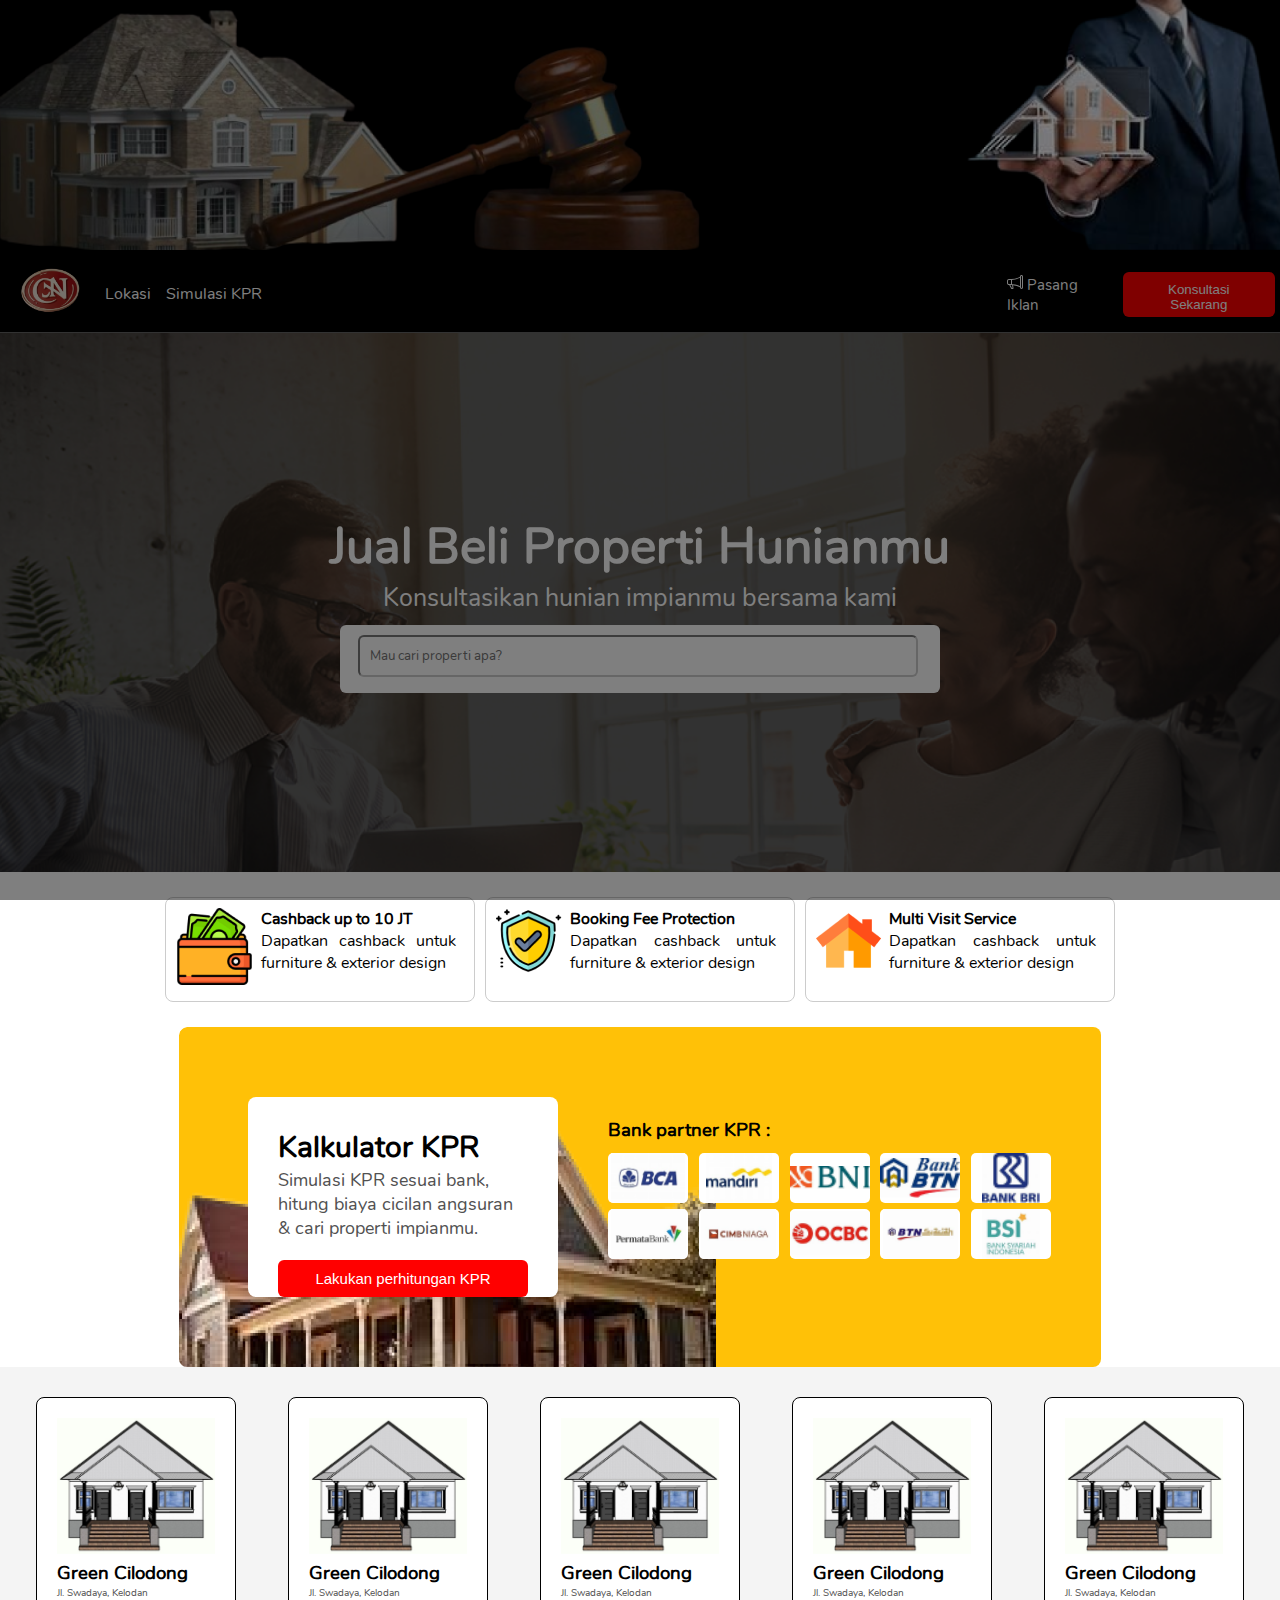
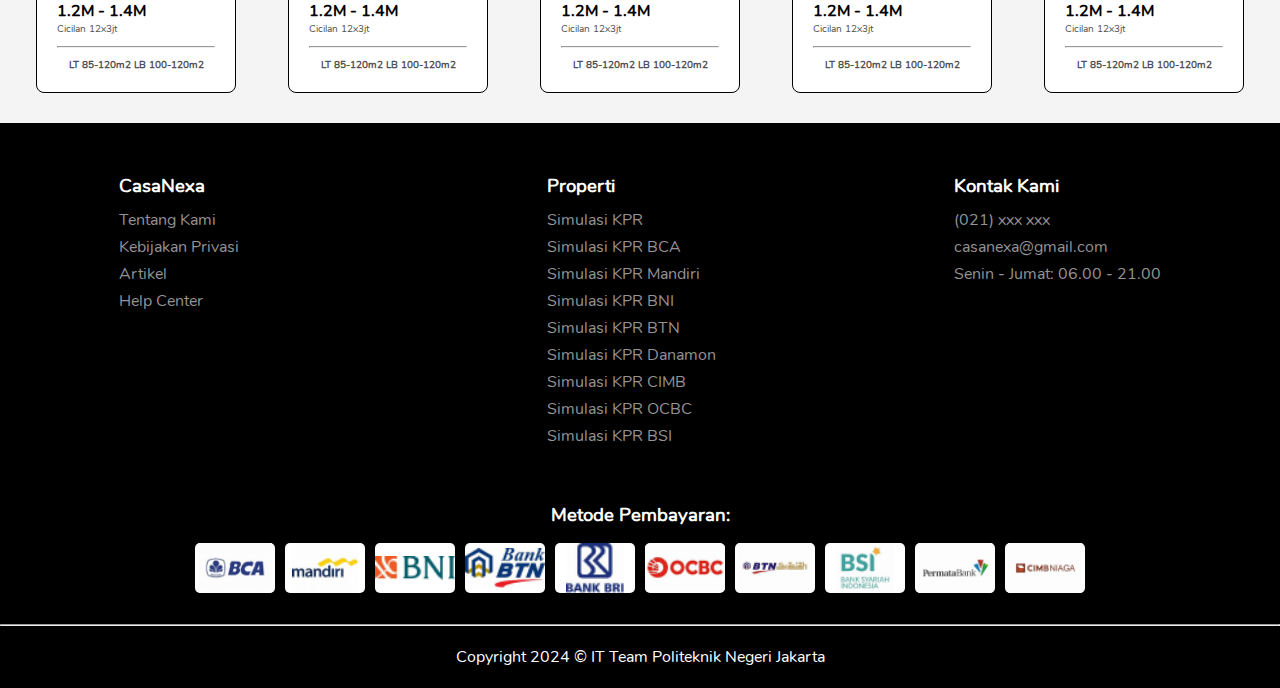
<file: index.html>
<!DOCTYPE html>
<html lang="en">
<head>
    <meta charset="UTF-8">
    <meta name="viewport" content="width=device-width, initial-scale=1.0">
    <title>CasaNexa</title>
    <script src="main.js"></script>
    <link rel="icon" type="image/png" href="assets/img/logo2.png">
    <link rel="stylesheet" type="text/css" href="style.css">
    <link rel="stylesheet" href="https://cdnjs.cloudflare.com/ajax/libs/font-awesome/5.15.3/css/all.min.css" integrity="sha512-K15qoJ4OiRXDXdXUwF0H7H5fC2WqImf/vsuJ7lW4r/fh1yU6YDoTFOgdVKJ3d2GvK3Y+21oCjI6tZC5xjRi1Wg==" crossorigin="anonymous" referrerpolicy="no-referrer" />

</head>
<body>
    <section>
        <div class="overlay" id="promoOverlay"></div>
        <div class="promo-card" id="promoCard">
          <button class="close-btn" id="closePromo"></button>
          <img src="assets/img/flyer2.jpg" alt="Promotional Image">
        </div>

        <script>
          if (!sessionStorage.getItem('promoDisplayed')) {
            document.getElementById('promoCard').classList.add('show');
            document.getElementById('promoOverlay').classList.add('show');
          }
      
          document.getElementById('closePromo').addEventListener('click', function() {
            document.getElementById('promoCard').classList.remove('show');
            document.getElementById('promoCard').classList.add('hide');
            document.getElementById('promoOverlay').classList.remove('show');
            document.getElementById('promoOverlay').classList.add('hide');
        
            sessionStorage.setItem('promoDisplayed', 'true');
          });
      
          document.getElementById('promoOverlay').addEventListener('transitionend', function() {
            if (document.getElementById('promoOverlay').classList.contains('hide')) {
              document.getElementById('promoOverlay').style.display = 'none';
            }
          });
      
          document.getElementById('promoCard').addEventListener('animationend', function() {
            if (document.getElementById('promoCard').classList.contains('hide')) {
              document.getElementById('promoCard').style.display = 'none';
            }
          });
        </script>
    </section>
    
    <!-- disini digunakan untuk tampilan gambar 2 kanan dan kiri -->
    <div class="container">
        <nav>
            <div class="kiri">
                <img src="assets/img/rumah_palu.png" alt="palu" width="700px" height="250px">
            </div>
            <div class="kanan">
                <img src="assets/img/orang_rumah.png" alt="orang" width="450px" height="250px">
            </div>   
        </nav>
    </div>
    <!-- sampai sini -->
     <!-- disini untuk mengatur untuk menu cn dll -->
    <div class="nav_bar">
        <div class="logo">
            <img src="assets/img/logo2.png" alt="logo" width="90px" height="60px">
        </div>
        <nav>
            <ul>
                <li><a href="https://www.google.com/maps?q=-6.435584007844113,106.83401566690105">Lokasi</a></li>
                <li><a href="#simulasi-kpr">Simulasi KPR</a></li>
            </ul>
        </nav>
        <a href="form.html" class="ad-apps">
        <svg width="16" height="16" viewBox="0 0 16 16" fill="none" xmlns="http://www.w3.org/2000/svg"><g clip-path="url(#clip0_5202_136771)"><path d="M13 2.5C13 2.10218 13.158 1.72064 13.4393 1.43934C13.7206 1.15804 14.1022 1 14.5 1C14.8978 1 15.2794 1.15804 15.5607 1.43934C15.842 1.72064 16 2.10218 16 2.5V13.5C16 13.8978 15.842 14.2794 15.5607 14.5607C15.2794 14.842 14.8978 15 14.5 15C14.1022 15 13.7206 14.842 13.4393 14.5607C13.158 14.2794 13 13.8978 13 13.5V13.286C10.838 12.045 8.51 11.443 6.088 11.203L6.493 13.915C6.5202 14.0595 6.5152 14.2082 6.47837 14.3505C6.44154 14.4928 6.37378 14.6253 6.27992 14.7385C6.18605 14.8516 6.06839 14.9427 5.93532 15.0052C5.80224 15.0677 5.65702 15.1 5.51 15.1H4.962C4.76762 15.1 4.57746 15.0433 4.41478 14.9369C4.2521 14.8306 4.12395 14.6791 4.046 14.501L2.196 11.011C2.12867 11.0099 2.06133 11.0089 1.994 11.008C1.46436 11.0027 0.95812 10.7891 0.584905 10.4132C0.211691 10.0374 0.00155184 9.52966 0 9L0 7C0.00178478 6.47029 0.21157 5.96248 0.584163 5.58596C0.956756 5.20944 1.46234 4.99434 1.992 4.987C2.82003 4.97577 3.64781 4.95077 4.475 4.912C7.518 4.758 10.623 4.063 13 2.713V2.5ZM14 2.5V13.5C14 13.6326 14.0527 13.7598 14.1464 13.8536C14.2402 13.9473 14.3674 14 14.5 14C14.6326 14 14.7598 13.9473 14.8536 13.8536C14.9473 13.7598 15 13.6326 15 13.5V2.5C15 2.36739 14.9473 2.24021 14.8536 2.14645C14.7598 2.05268 14.6326 2 14.5 2C14.3674 2 14.2402 2.05268 14.1464 2.14645C14.0527 2.24021 14 2.36739 14 2.5ZM13 3.85C10.656 5.055 7.791 5.692 5 5.883V10.116C5.18 10.126 5.359 10.138 5.537 10.152C8.105 10.341 10.63 10.896 13 12.145V3.85ZM4 10.065V5.935C3.3362 5.95929 2.67216 5.97662 2.008 5.987C1.74077 5.99014 1.48545 6.09803 1.29695 6.28747C1.10844 6.47691 1.00182 6.73276 1 7V9C1 9.55 1.448 10.002 2.006 10.009C2.67093 10.0167 3.33569 10.0354 4 10.065ZM3.343 11.04L4.952 14.077L4.962 14.101H5.51L5.508 14.087L5.065 11.121C4.49137 11.0864 3.91732 11.0591 3.343 11.039V11.04Z" fill="#fff"></path></g><defs><clipPath id="clip0_5202_136771"><rect width="16" height="16" fill="white"></rect></clipPath></defs>
        </svg> Pasang Iklan</a>
        <button class="consult-button"><a href="https://wa.me/6285215350287?text=Halo%20saya%20tertarik%20dengan%20properti%20Anda">Konsultasi Sekarang</a></button>
    </div>
    <!-- sampai disni -->
     <!-- disini akan mengisi pencarian -->
     <div class="konten">
        <h1>Jual Beli Properti Hunianmu</h1>
        <p>Konsultasikan hunian impianmu bersama kami</p>
        <div class="kotakputih">
            <div class="search-bar">
                <input type="text" id="search" placeholder="Mau cari properti apa?" oninput="showSuggestions()">
                <div class="search-suggestions" id="searchSuggestions"></div>
            </div>
        </div>
    </div>
    <script>
        const properties = [
            { name: 'Green Cilodong', location: 'Jl. Swadaya, Kelodan', url: 'detail.html'},
            { name: 'Blue Residence', location: 'Jl. Indah, Bandung' },
            { name: 'Red Villa', location: 'Jl. Merah, Jakarta' }
        ];

        function showSuggestions() {
    const query = document.getElementById('search').value.toLowerCase();
    const suggestions = document.getElementById('searchSuggestions');
    suggestions.innerHTML = ''; // Clear previous suggestions

    if (query) {
        const filteredProperties = properties.filter(property =>
            property.name.toLowerCase().includes(query) || 
            property.location.toLowerCase().includes(query)
        );

        filteredProperties.forEach(property => {
            const suggestionItem = document.createElement('div');
            suggestionItem.classList.add('search-suggestion-item');
            suggestionItem.textContent = `${property.name} - ${property.location}`;
            suggestionItem.addEventListener('click', () => {
                window.location.href = property.url; // Redirect to the property detail page
            });
            suggestions.appendChild(suggestionItem);
        });

        suggestions.style.display = filteredProperties.length > 0 ? 'block' : 'none';
    } else {
        suggestions.style.display = 'none';
    }
}

    </script>
    <!-- selesai sampai sini -->
     <!-- disini untuk detail isi -->
     <section class="promotions">
        <div class="promo-item">
            <div class="wallet">
                <img src="assets/img/Wallet.png" alt="wallet">
            </div>
            <div class="text">
            <p class="bold">Cashback up to 10 JT</p>
            <span>Dapatkan cashback untuk furniture & exterior design</span>
            </div>
        </div>
        <div class="promo-item">
            <div class="protek">
                <img src="assets/img/Shield.png" alt="protek">
            </div>
            <div class="text">
            <p class="bold">Booking Fee Protection</p>
            <span>Dapatkan cashback untuk furniture & exterior design</span>
            </div>
        </div>
        <div class="promo-item">
            <div class="home">
                <img src="assets/img/Home.png" alt="home">
            </div>
            <div class="text">
            <p class="bold">Multi Visit Service</p>
            <span>Dapatkan cashback untuk furniture & exterior design</span>
            </div>
        </div>
    </section>
    <section class="kpr-calculator" id="simulasi-kpr">
        <div class="calc">
            <div class="calc-detail">
                <div class="calc-text">
                    <h2>Kalkulator KPR</h2>
                    <p>Simulasi KPR sesuai bank, hitung biaya cicilan angsuran & cari properti impianmu.</p>
                    <button class="calculate-button"><a href="perhitungankpr.html">Lakukan perhitungan KPR</a></button>
                </div>
            </div>
            <div class="bank-partners">
                <h3>Bank partner KPR :</h3>
                <div>
                    <div class="bank">
                        <img src="assets/img/bca.png" alt="Bank Partners">
                        <img src="assets/img/mandiri.png" alt="Bank Partners">
                        <img src="assets/img/bni.png" alt="Bank Partners">
                        <img src="assets/img/btn.png" alt="Bank Partners">
                        <img src="assets/img/bri.png" alt="Bank Partners">
                        <img src="assets/img/permata.png" alt="Bank Partners">
                        <img src="assets/img/cimb.png" alt="Bank Partners">
                        <img src="assets/img/ocbc.png" alt="Bank Partners">
                        <img src="assets/img/btnlagi.png" alt="Bank Partners">
                        <img src="assets/img/bsi.png" alt="Bank Partners">
                    </div>
                </div>
            </div>
        </div>
        <!-- <div class="didalam">
            <img src="assets/img/dalam.png" alt="rumah" width="1210px" height="340px">
        </div> -->
    </section>
    <div class="isi">
    <section class="property-list">
        <a href="detail.html">
            <div class="property-item">
                <img src="assets/img/rumah.png" alt="House">
                <h3>Green Cilodong</h3>
                <p class="text-detail">Jl. Swadaya, Kelodan</p>
                <p><b>1.2M - 1.4M</b></p>
                <p class="text-detail">Cicilan 12x3jt</p>
                <hr style="margin-top: 10px;">
                <p class="text-detail" style="text-align: center; margin-top: 10px;"><b>LT 85-120m2 LB 100-120m2</b></p>
            </div>
        </a>
        <a href="detail.html">
            <div class="property-item">
                <img src="assets/img/rumah.png" alt="House">
                <h3>Green Cilodong</h3>
                <p class="text-detail">Jl. Swadaya, Kelodan</p>
                <p><b>1.2M - 1.4M</b></p>
                <p class="text-detail">Cicilan 12x3jt</p>
                <hr style="margin-top: 10px;">
                <p class="text-detail" style="text-align: center; margin-top: 10px;"><b>LT 85-120m2 LB 100-120m2</b></p>
            </div>
        </a>
        <a href="detail.html">
            <div class="property-item">
                <img src="assets/img/rumah.png" alt="House">
                <h3>Green Cilodong</h3>
                <p class="text-detail">Jl. Swadaya, Kelodan</p>
                <p><b>1.2M - 1.4M</b></p>
                <p class="text-detail">Cicilan 12x3jt</p>
                <hr style="margin-top: 10px;">
                <p class="text-detail" style="text-align: center; margin-top: 10px;"><b>LT 85-120m2 LB 100-120m2</b></p>
            </div>
        </a>
        <a href="detail.html">
            <div class="property-item">
                <img src="assets/img/rumah.png" alt="House">
                <h3>Green Cilodong</h3>
                <p class="text-detail">Jl. Swadaya, Kelodan</p>
                <p><b>1.2M - 1.4M</b></p>
                <p class="text-detail">Cicilan 12x3jt</p>
                <hr style="margin-top: 10px;">
                <p class="text-detail" style="text-align: center; margin-top: 10px;"><b>LT 85-120m2 LB 100-120m2</b></p>
            </div>
        </a>
        <a href="detail.html">
            <div class="property-item">
                <img src="assets/img/rumah.png" alt="House">
                <h3>Green Cilodong</h3>
                <p class="text-detail">Jl. Swadaya, Kelodan</p>
                <p><b>1.2M - 1.4M</b></p>
                <p class="text-detail">Cicilan 12x3jt</p>
                <hr style="margin-top: 10px;">
                <p class="text-detail" style="text-align: center; margin-top: 10px;"><b>LT 85-120m2 LB 100-120m2</b></p>
            </div>
        </a>
    </section>
    <!-- selesai disini -->
     <!-- disini untuk footer -->
     <footer>
        <div class="footer-container">
            <div class="footer-section">
                <h3>CasaNexa</h3>
                <ul>
                    <li><a href="#">Tentang Kami</a></li>
                    <li><a href="#">Kebijakan Privasi</a></li>
                    <li><a href="#">Artikel</a></li>
                    <li><a href="#">Help Center</a></li>
                </ul>
            </div>
            <div class="footer-section" style="margin-left: 80px;">
                <h3>Properti</h3>
                <ul>
                    <li><a href="#">Simulasi KPR</a></li>
                    <li><a href="#">Simulasi KPR BCA</a></li>
                    <li><a href="#">Simulasi KPR Mandiri</a></li>
                    <li><a href="#">Simulasi KPR BNI</a></li>
                    <li><a href="#">Simulasi KPR BTN</a></li>
                    <li><a href="#">Simulasi KPR Danamon</a></li>
                    <li><a href="#">Simulasi KPR CIMB</a></li>
                    <li><a href="#">Simulasi KPR OCBC</a></li>
                    <li><a href="#">Simulasi KPR BSI</a></li>
                </ul>
            </div>
            <div class="footer-section">
                <h3>Kontak Kami</h3>
                <ul>
                    <li>(021) xxx xxx</li>
                    <li>casanexa@gmail.com</li>
                    <li>Senin - Jumat: 06.00 - 21.00</li>
                </ul>
            </div>
        </div>
        <div class="payment-methods">
            <h3>Metode Pembayaran:</h3>
            <ul>
                <li><img src="assets/img/bca.png" alt="BCA"></li>
                <li><img src="assets/img/mandiri.png" alt="Mandiri"></li>
                <li><img src="assets/img/bni.png" alt="BNI"></li>
                <li><img src="assets/img/btn.png" alt="BTN"></li>
                <li><img src="assets/img/bri.png" alt="BRI"></li>
                <li><img src="assets/img/ocbc.png" alt="OCBC"></li>
                <li><img src="assets/img/btnlagi.png" alt="BTN LAGI"></li>
                <li><img src="assets/img/bsi.png" alt="BSI"></li>
                <li><img src="assets/img/permata.png" alt="PERMATA"></li>
                <li><img src="assets/img/cimb.png" alt="CIMB"></li>
            </ul>
        </div>
        <hr>
        <div class="footer-bottom">
            <p>Copyright 2024 &copy; IT Team Politeknik Negeri Jakarta</p>
        </div>
    </footer>
    <!-- selesai -->
</body>
</html>
</file>
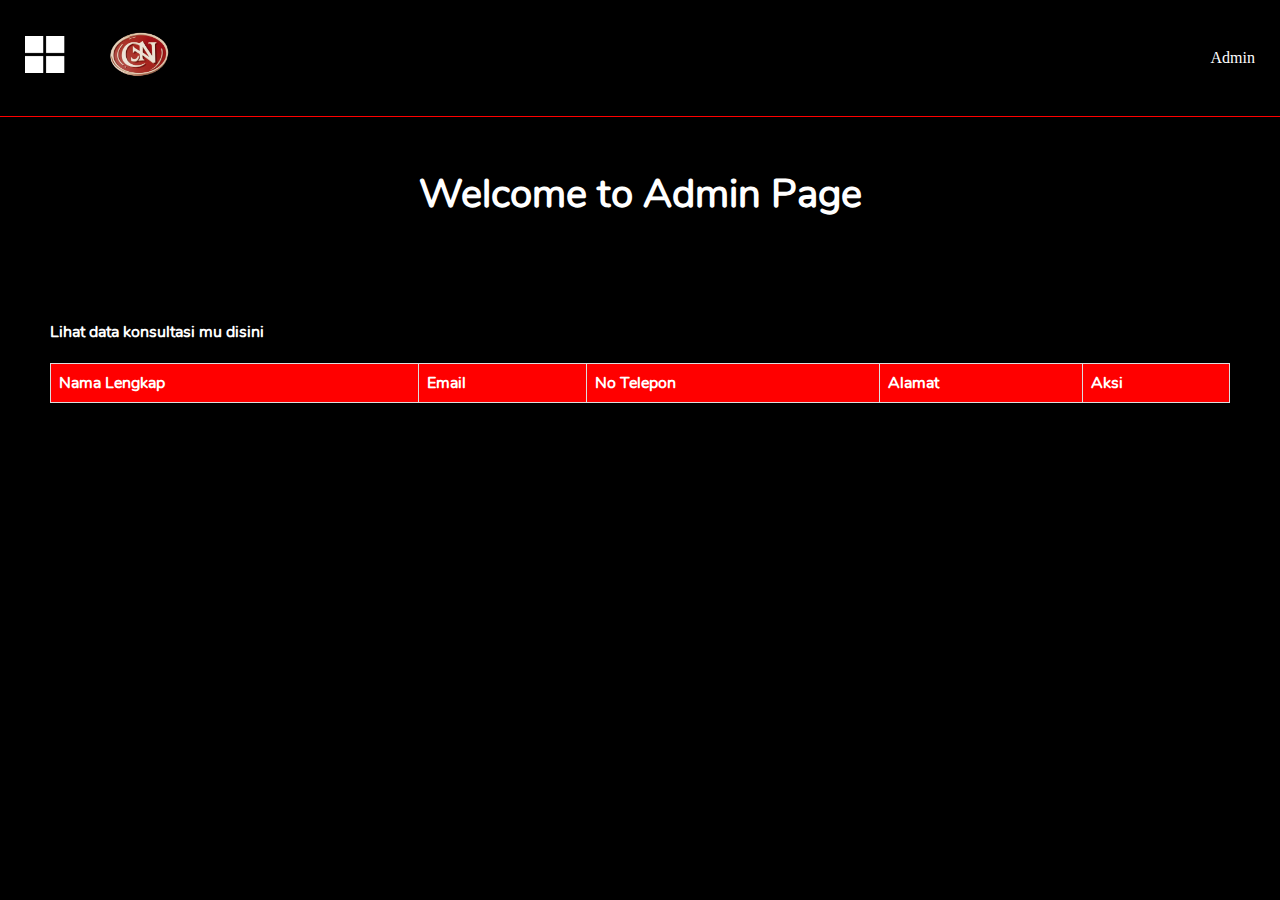
<file: admin.html>
<!DOCTYPE html>
<html lang="en">
<head>
    <meta charset="UTF-8">
    <meta name="viewport" content="width=device-width, initial-scale=1.0">
    <title>Admin Page</title>
    <link rel="icon" type="image/png" href="assets/img/logo2.png">
    <link rel="stylesheet" href="admin.css">
    <link rel="stylesheet" href="https://cdnjs.cloudflare.com/ajax/libs/font-awesome/5.15.3/css/all.min.css" integrity="sha512-K15qoJ4OiRXDXdXUwF0H7H5fC2WqImf/vsuJ7lW4r/fh1yU6YDoTFOgdVKJ3d2GvK3Y+21oCjI6tZC5xjRi1Wg==" crossorigin="anonymous" referrerpolicy="no-referrer" />
</head>
<body>
    <section id="navbar">
        <div class="nav_bar">
            <div class="menu">
                <img src="assets/img/menu.png" alt="menu" width="40px" style="margin-bottom: 32px;">
                <img src="assets/img/logo2.png" alt="logo" width="90px" height="60px">
            </div>
            <div>
                <ul>
                    <li class="dropdown">
                        <a href="">Admin</a>
                        <div class="dropdown-content">
                            <a href="">Logout</a>
                        </div>
                    </li>
                </ul>
            </div>
        </div>
    </section>
    <section class="konten">
        <h2>Welcome to Admin Page</h2>
        <div class="konten-table">
            <h4>Lihat data konsultasi mu disini</h4>
            <table id="dataTable">
                <thead>
                    <tr>
                        <th>Nama Lengkap</th>
                        <th>Email</th>
                        <th>No Telepon</th>
                        <th>Alamat</th>
                        <th>Aksi</th>
                    </tr>
                </thead>
                <tbody>
                </tbody>
            </table>
            <script src="https://code.jquery.com/jquery-3.6.0.min.js"></script>
            <script>
                document.addEventListener('DOMContentLoaded', function() {
                var userData = JSON.parse(localStorage.getItem('submittedData')) || [];
                        
                loadTableData();
                        
                document.getElementById('userForm').addEventListener('submit', function(e) {
                    e.preventDefault();
                
                    var nama = document.getElementById('nama').value;
                    var email = document.getElementById('email').value;
                    var notelp = document.getElementById('notelp').value;
                    var alamat = document.getElementById('alamat').value;
                
                    var newUser = {
                        nama: nama,
                        email: email,
                        notelp: notelp,
                        alamat: alamat
                    };
                
                    userData.push(newUser);
                    localStorage.setItem('submittedData', JSON.stringify(userData));
                    loadTableData();
                    this.reset();
                });
            
                function loadTableData() {
                    var tbody = document.querySelector('#dataTable tbody');
                    tbody.innerHTML = '';
                
                    userData.forEach(function(user, index) {
                        var row = document.createElement('tr');
                        row.innerHTML = '<td>' + user.nama + '</td>' +
                                        '<td>' + user.email + '</td>' +
                                        '<td>' + user.notelp + '</td>' +
                                        '<td>' + user.alamat + '</td>' +
                                        '<td><button class="delete-btn" data-index="' + index + '">Delete</button></td>';
                    
                        tbody.appendChild(row);
                    });
                
                    var deleteButtons = document.querySelectorAll('.delete-btn');
                    deleteButtons.forEach(function(button) {
                        button.addEventListener('click', function() {
                            var index = parseInt(this.getAttribute('data-index'));
                            deleteUser(index);
                        });
                    });
                }
            
                function deleteUser(index) {
                    userData.splice(index, 1);
                    localStorage.setItem('submittedData', JSON.stringify(userData));
                    loadTableData();
                }
            }); 
            </script>
        </div>
    </section>
</body>
</html>
</file>
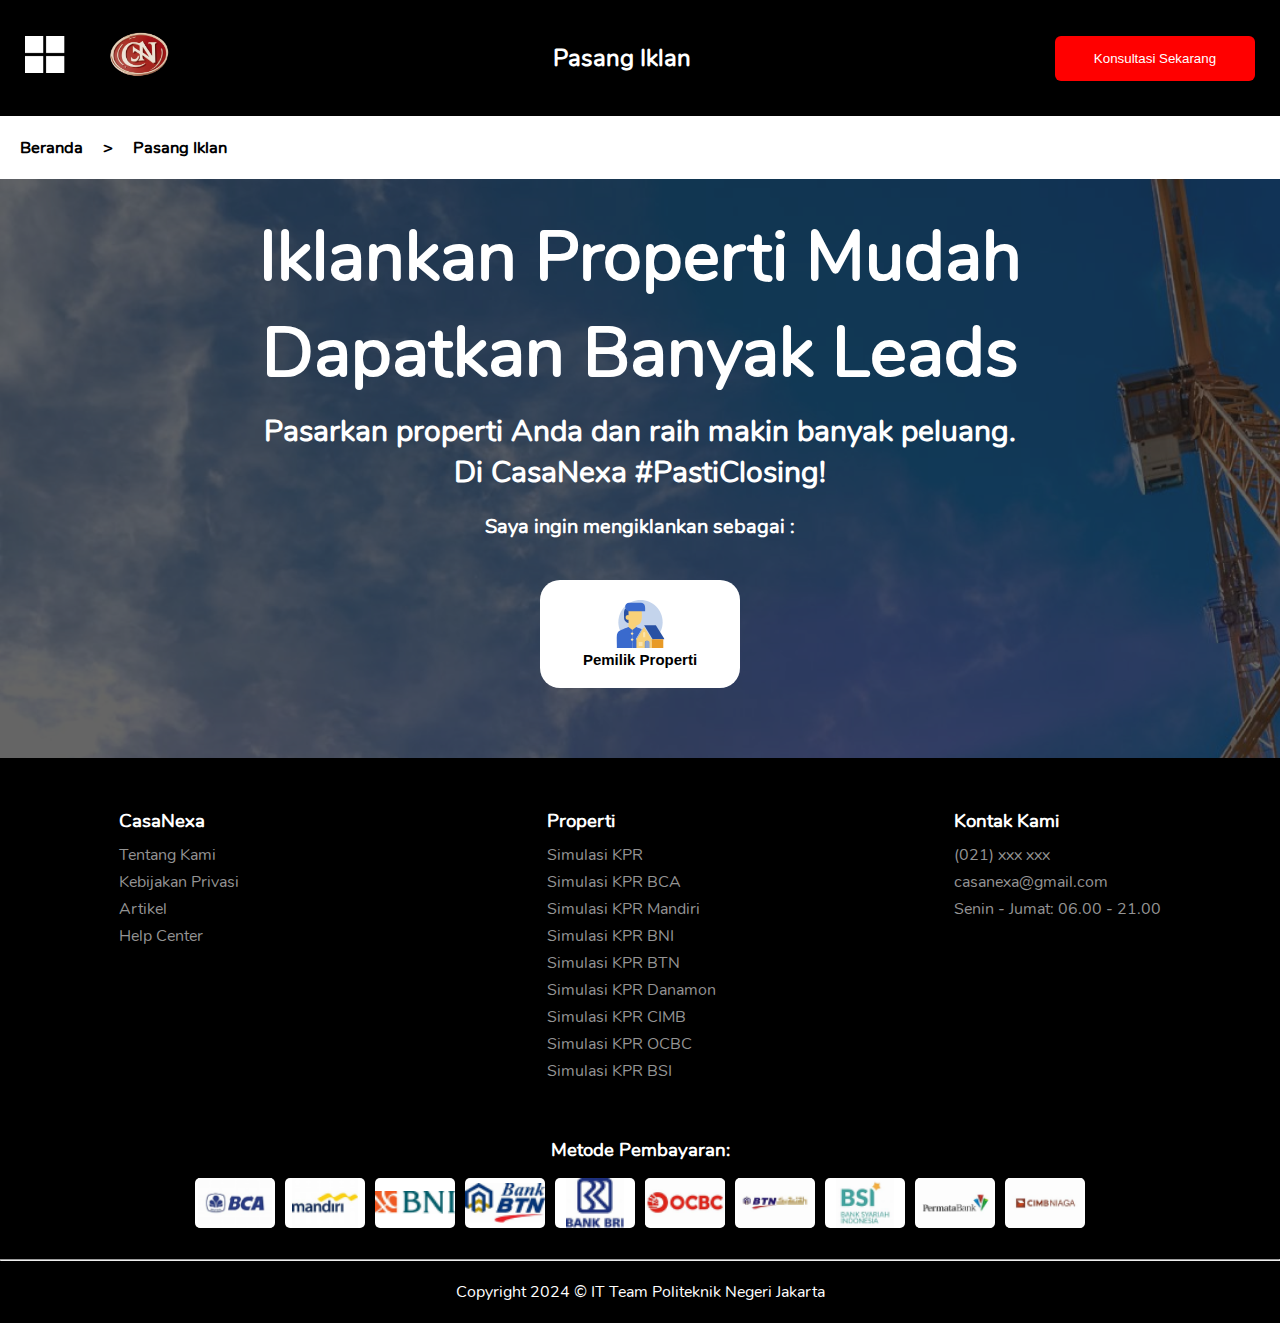
<file: form.html>
<!DOCTYPE html>
<html lang="en">
<head>
    <meta charset="UTF-8">
    <meta name="viewport" content="width=device-width, initial-scale=1.0">
    <title>Form</title>
    <link rel="icon" type="image/png" href="assets/img/logo2.png">
    <link rel="stylesheet" href="form-style.css">
</head>
<body>
    <section id="navbar">
        <div class="nav_bar">
            <div class="menu">
                <img src="assets/img/menu.png" alt="menu" width="40px" style="margin-bottom: 32px;">
                <img src="assets/img/logo2.png" alt="logo"width="90px" height="60px">
            </div>
            <div class="text">
                <h2>Pasang Iklan</h2>
            </div>
            <button class="consult-button"><a href="https://wa.me/6285215350287?text=Halo%20saya%20tertarik%20dengan%20properti%20Anda">Konsultasi Sekarang</a></button>
        </div>
    </section>
    <section id="navigation">
        <h5><a href="index.html">Beranda</a></h5>
        <h5>></h5>
        <h5>Pasang Iklan</h5>
    </section>
    <section id="container-konten">
        <div class="konten">
            <h2>Iklankan Properti Mudah Dapatkan Banyak Leads</h2>
            <h4>Pasarkan properti Anda dan raih makin banyak peluang. Di CasaNexa #PastiClosing!</h4>
            <h5>Saya ingin mengiklankan sebagai :</h5>
            <div class="container">
                <div class="card">
                    <button id="openPopup">
                        <div class="text-card">
                            <svg width="49" height="48" viewBox="0 0 49 48" fill="none" xmlns="http://www.w3.org/2000/svg"><g clip-path="url(#clip0_3486_2934)"><path d="M24.4992 44.2759C36.7257 44.2759 46.6372 34.3644 46.6372 22.1379C46.6372 9.91149 36.7257 0 24.4992 0C12.2728 0 2.36133 9.91149 2.36133 22.1379C2.36133 34.3644 12.2728 44.2759 24.4992 44.2759Z" fill="#C4D4EC"></path><path d="M10.8025 8.55032H13.4922V23.171C10.4577 23.171 8.04391 20.7572 8.04391 17.7227C8.4577 15.3779 6.6646 8.48135 10.8025 8.55032Z" fill="#2951A3"></path><path d="M12.5962 24.8291H20.3203V31.3808H12.5962V24.8291Z" fill="#F8D179"></path><path d="M32.0445 47.9301C31.4239 43.5853 34.2514 32.6198 28.5273 30.4129C24.7342 28.8956 20.2514 27.1025 20.2514 27.1025L16.3204 29.9301V47.9991H32.0445V47.9301Z" fill="#3A6ACD"></path><path d="M0.664536 47.9301C1.28522 43.5853 -1.54236 32.6198 4.18178 30.4129C7.97488 28.8956 12.4576 27.1025 12.4576 27.1025L16.3887 29.9301V47.9991H0.664536V47.9301Z" fill="#3A6ACD"></path><path d="M25.7693 10.8984H12.528V25.5191H19.0797C27.2176 25.1743 25.7693 16.4846 25.7693 10.8984Z" fill="#F8D179"></path><path d="M9.63129 17.3793C9.56232 20.4828 14.4589 20.4828 14.3899 17.3793C14.3899 14.2759 9.56232 14.2759 9.63129 17.3793Z" fill="#F8D179"></path><path d="M9.17157 6.82321C8.97749 4.62262 10.9386 2.8251 13.1477 2.8251H24.8719C29.6305 2.96303 29.2857 7.79061 29.1477 11.1699H13.0788C10.1831 11.1267 9.37294 9.10641 9.17157 6.82321Z" fill="#3A6ACD"></path><path d="M20.418 39.1623V47.9288H35.7952V39.1623L28.1066 26.5156L20.418 39.1623Z" fill="#F8D179"></path><path d="M20.4178 39.1622H19.6992L28.1064 25.2939L36.6573 39.1622H35.795L28.1064 26.5155L20.4178 39.1622Z" fill="#C4D4EC"></path><path d="M28.1055 25.2939H39.8181L48.5845 39.1622H36.6564L28.1055 25.2939Z" fill="#2951A3"></path><path d="M47.2919 39.1621H35.7949V47.9286H47.2919V39.1621Z" fill="#E89A26"></path><path d="M31.3392 40.6709H30.5488C29.6146 40.6709 28.8242 41.4613 28.8242 42.3954V48.0002H33.0637V42.3954C32.9919 41.3895 32.2733 40.6709 31.3392 40.6709Z" fill="#5F7FBC"></path><path d="M31.7708 40.6709H30.9804C30.0463 40.6709 29.2559 41.4613 29.2559 42.3954V48.0002H33.4954V42.3954C33.4954 41.3895 32.705 40.6709 31.7708 40.6709Z" fill="#8BA4D2"></path><path d="M26.5252 42.1084H22.7168V45.9168H26.5252V42.1084Z" fill="#FBE4AE"></path><path d="M29.1834 37.2219H27.0996V33.198C27.0996 32.6231 27.6026 32.1201 28.1775 32.1201C28.7523 32.1201 29.2553 32.6231 29.2553 33.198V37.2219H29.1834Z" fill="#FBE4AE"></path><ellipse cx="16.1004" cy="33.6004" rx="1.2" ry="1.2" fill="#FBE4AE"></ellipse><ellipse cx="16.1004" cy="39.6004" rx="1.2" ry="1.2" fill="#FBE4AE"></ellipse></g><defs><clipPath id="clip0_3486_2934"><rect width="48" height="48" fill="white" transform="translate(0.5)"></rect></clipPath></defs></svg>
                            <h5>Pemilik Properti</h5>
                        </div>
                    </button>
                </div>
            </div>
        </div>
    </section>
    <section>
        <div id="popup" class="popup">
            <button class="close-btn" id="closePopup">X</button>
            <div class="form-container">
                <h2>Lengkapi Formulir Registrasi</h2>
                <h3>Owner</h3>
                <form action="myForm" id="myForm">
                    <div class="form-detail">
                        <label for="nama">Nama Lengkap :</label>
                        <input type="text" id="nama" name="nama" required>
                    </div>
                    <div class="form-detail">
                        <label for="email">Email :</label>
                        <input type="email" id="email" name="email" required>
                    </div>
                    <div class="form-detail">
                        <label for="notelp">No Telepon :</label>
                        <input type="text" id="notelp" name="notelp" required>
                    </div>
                    <div class="form-detail">
                        <label for="alamat">Alamat :</label>
                        <textarea id="alamat" name="alamat" rows="4" required></textarea>
                    </div>
                    <div class="form-detail-check">
                        <div class="check">
                            <input type="checkbox" class="check-input">
                            <label for="">Saya menyatakan bahwa saya bukan <b>in-house marketing</b> maupun agen properti dan tidak akan mengiklankan <b>properti baru dari developer.</b></label>
                        </div> 
                    </div>
                    <div class="submit">
                        <button type="submit" class="btn-submit">Submit</button>
                    </div>
                </form>
                <script>
                    document.getElementById('myForm').addEventListener('submit', function(e) {
            e.preventDefault();

            var formData = {
                'nama': document.getElementById('nama').value,
                'email': document.getElementById('email').value,
                'notelp': document.getElementById('notelp').value,
                'alamat': document.getElementById('alamat').value
            };

            var submittedData = JSON.parse(localStorage.getItem('submittedData')) || [];
            submittedData.push(formData);
            localStorage.setItem('submittedData', JSON.stringify(submittedData));

            alert('Form berhasil disubmit!');
            window.location.href = 'form.html';
        });
                </script>  
            </div>
        </div>
    <div id="popupOverlay" class="popup-overlay"></div>
    </section>
    <footer>
        <div class="footer-container">
            <div class="footer-section">
                <h3>CasaNexa</h3>
                <ul>
                    <li><a href="#">Tentang Kami</a></li>
                    <li><a href="#">Kebijakan Privasi</a></li>
                    <li><a href="#">Artikel</a></li>
                    <li><a href="#">Help Center</a></li>
                </ul>
            </div>
            <div class="footer-section" style="margin-left: 80px;">
                <h3>Properti</h3>
                <ul>
                    <li><a href="#">Simulasi KPR</a></li>
                    <li><a href="#">Simulasi KPR BCA</a></li>
                    <li><a href="#">Simulasi KPR Mandiri</a></li>
                    <li><a href="#">Simulasi KPR BNI</a></li>
                    <li><a href="#">Simulasi KPR BTN</a></li>
                    <li><a href="#">Simulasi KPR Danamon</a></li>
                    <li><a href="#">Simulasi KPR CIMB</a></li>
                    <li><a href="#">Simulasi KPR OCBC</a></li>
                    <li><a href="#">Simulasi KPR BSI</a></li>
                </ul>
            </div>
            <div class="footer-section">
                <h3>Kontak Kami</h3>
                <ul>
                    <li>(021) xxx xxx</li>
                    <li>casanexa@gmail.com</li>
                    <li>Senin - Jumat: 06.00 - 21.00</li>
                </ul>
            </div>
        </div>
        <div class="payment-methods">
            <h3>Metode Pembayaran:</h3>
            <ul>
                <li><img src="assets/img/bca.png" alt="BCA"></li>
                <li><img src="assets/img/mandiri.png" alt="Mandiri"></li>
                <li><img src="assets/img/bni.png" alt="BNI"></li>
                <li><img src="assets/img/btn.png" alt="BTN"></li>
                <li><img src="assets/img/bri.png" alt="BRI"></li>
                <li><img src="assets/img/ocbc.png" alt="OCBC"></li>
                <li><img src="assets/img/btnlagi.png" alt="BTN LAGI"></li>
                <li><img src="assets/img/bsi.png" alt="BSI"></li>
                <li><img src="assets/img/permata.png" alt="PERMATA"></li>
                <li><img src="assets/img/cimb.png" alt="CIMB"></li>
            </ul>
        </div>
        <hr>
        <div class="footer-bottom">
            <p>Copyright 2024 &copy; IT Team Politeknik Negeri Jakarta</p>
        </div>
    </footer>

    <script>
        // JavaScript untuk mengendalikan pop-up
        const openPopupButton = document.getElementById('openPopup');
        const closePopupButton = document.getElementById('closePopup');
        const popup = document.getElementById('popup');
        const popupOverlay = document.getElementById('popupOverlay');
    
        openPopupButton.addEventListener('click', () => {
          popup.style.display = 'block';
          popupOverlay.style.display = 'block';
        });
    
        closePopupButton.addEventListener('click', () => {
          popup.style.display = 'none';
          popupOverlay.style.display = 'none';
        });
    
        popupOverlay.addEventListener('click', () => {
          popup.style.display = 'none';
          popupOverlay.style.display = 'none';
        });
      </script>
</body>
</html>
</file>
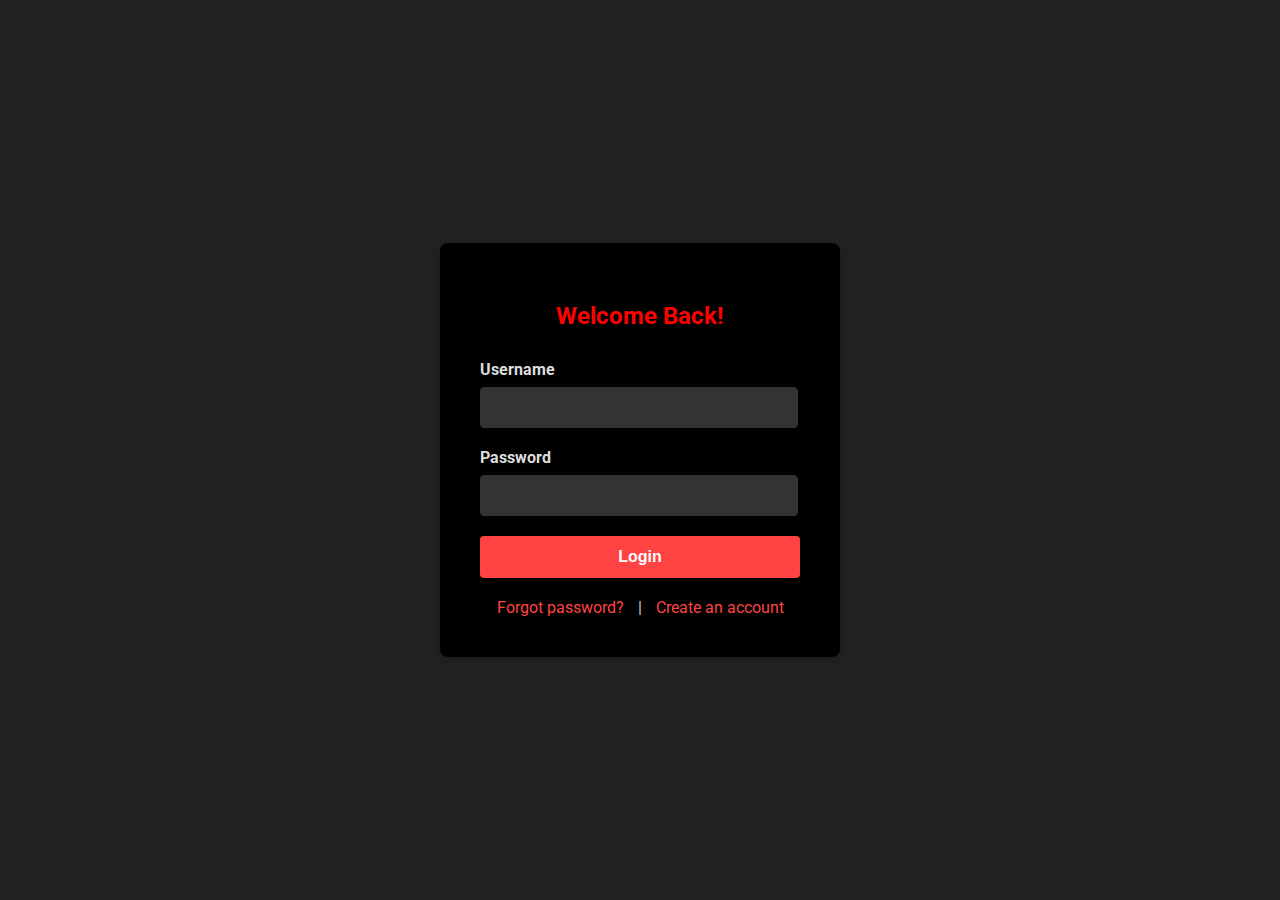
<file: login.html>
<!DOCTYPE html>
<html lang="en">
<head>
    <meta charset="UTF-8">
    <meta name="viewport" content="width=device-width, initial-scale=1.0">
    <title>Login Page</title>
    <link rel="icon" type="image/png" href="assets/img/logo2.png">
    <link rel="stylesheet" href="login-style.css">
    <link href="https://fonts.googleapis.com/css2?family=Roboto:wght@400;700&display=swap" rel="stylesheet">
</head>
<body>
    <div class="login-container">
        <h2>Welcome Back!</h2>
        <form action="/login" method="post">
            <div class="input-group">
                <label for="username">Username</label>
                <input type="text" id="username" name="username" required>
            </div>
            <div class="input-group">
                <label for="password">Password</label>
                <input type="password" id="password" name="password" required>
            </div>
            <button type="button" onclick="login()">Login</button>
        </form>
        <div class="extra-links">
            <a href="#">Forgot password?</a>
            <span>|</span>
            <a href="#">Create an account</a>
        </div>
    </div>
    <script>
    let loginAttempts = 0
    function login() {
        const username = document.getElementById('username').value.toUpperCase();
        const password = document.getElementById('password').value
        const validUsername = 'HENOKH';
        const validPassword = '2307411022'
        for (let i = 0; i < 5; i++) {
            if (username === validUsername && password === validPassword) {
                alert('Login berhasil!');
                window.location.href = 'admin.html';
                return;
            } else {
                loginAttempts++;
                if (username !== validUsername && password !== validPassword) {
                    alert('Username dan password salah.');
                } else if (username !== validUsername) {
                    alert('Username salah.');
                } else if (password !== validPassword) {
                    alert('Password salah.');
                }
            
            if (loginAttempts >= 5) {
                alert('Anda telah mencapai batas maksimal kesalahan login. Silakan reset password Anda.');
                window.location.href = 'login.html';
                return;
            }
            break;
        }
    }
}
    </script>
</body>
</html>
</file>
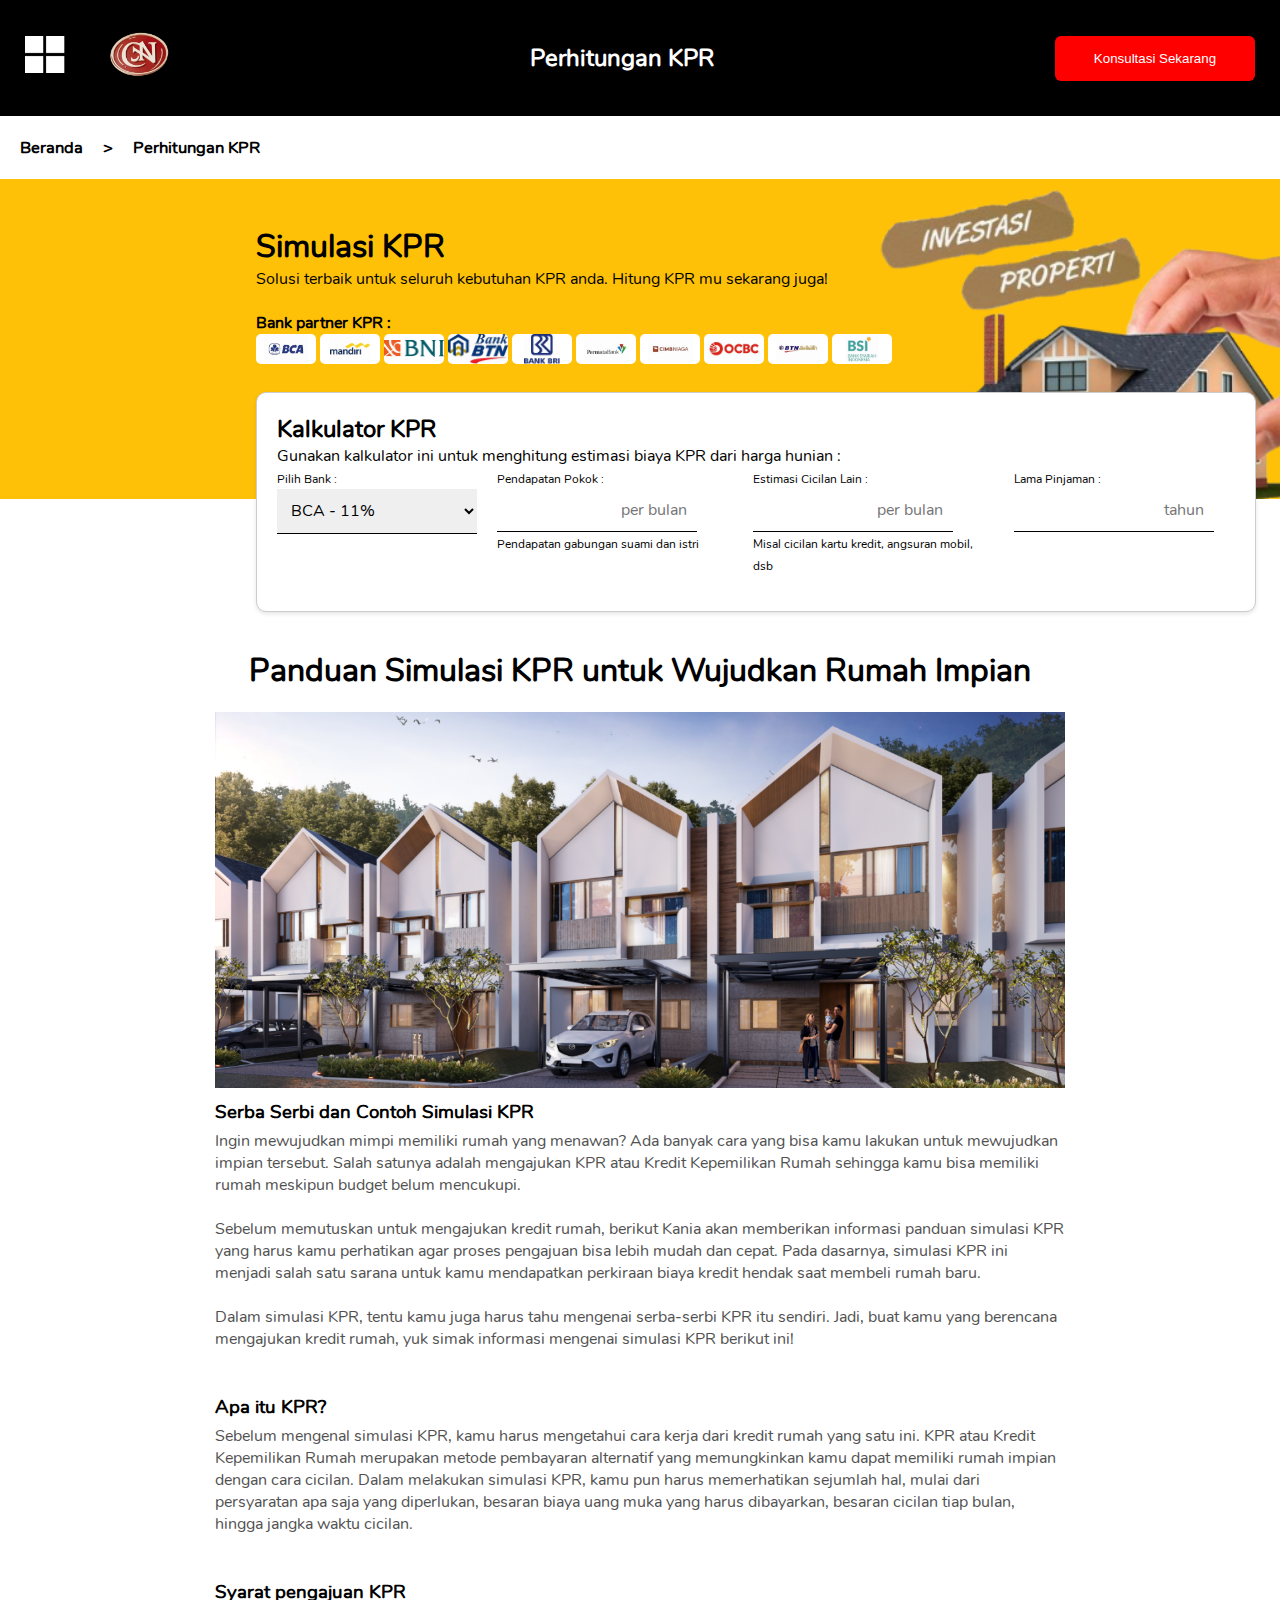
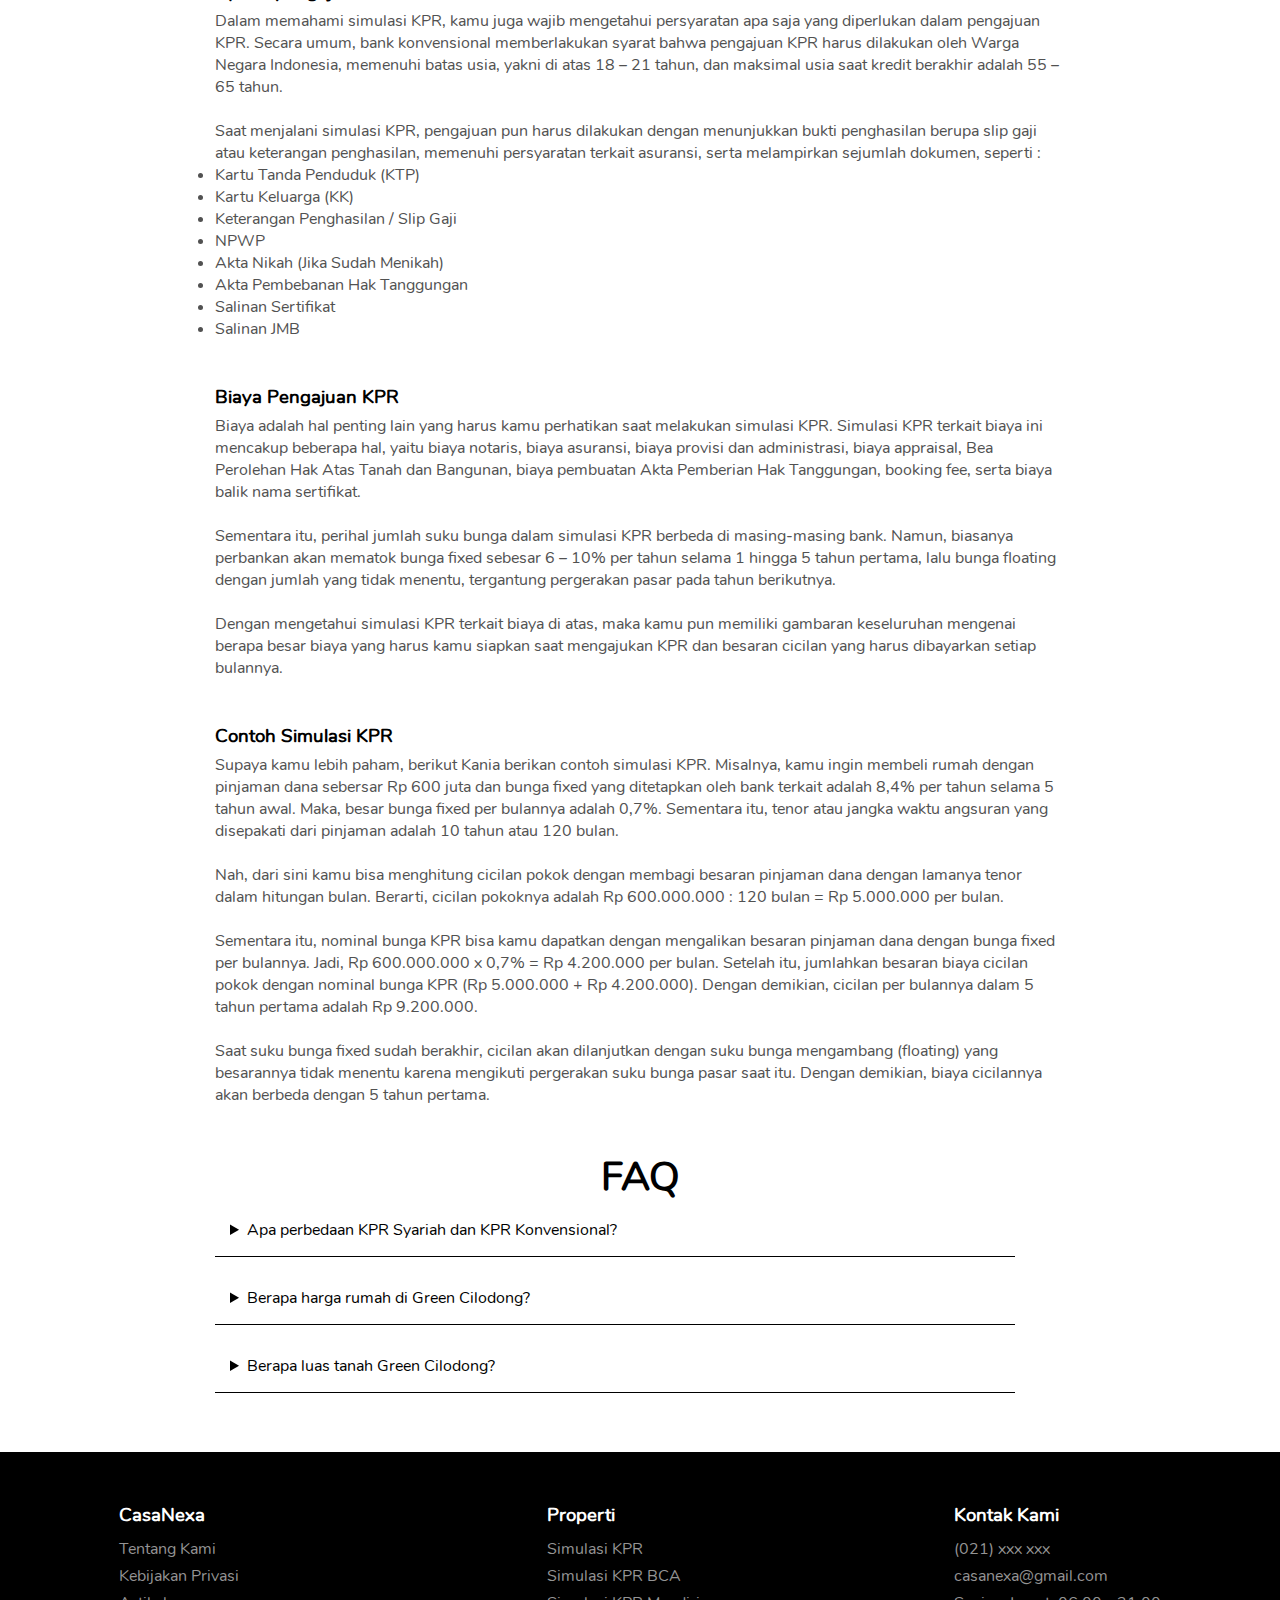
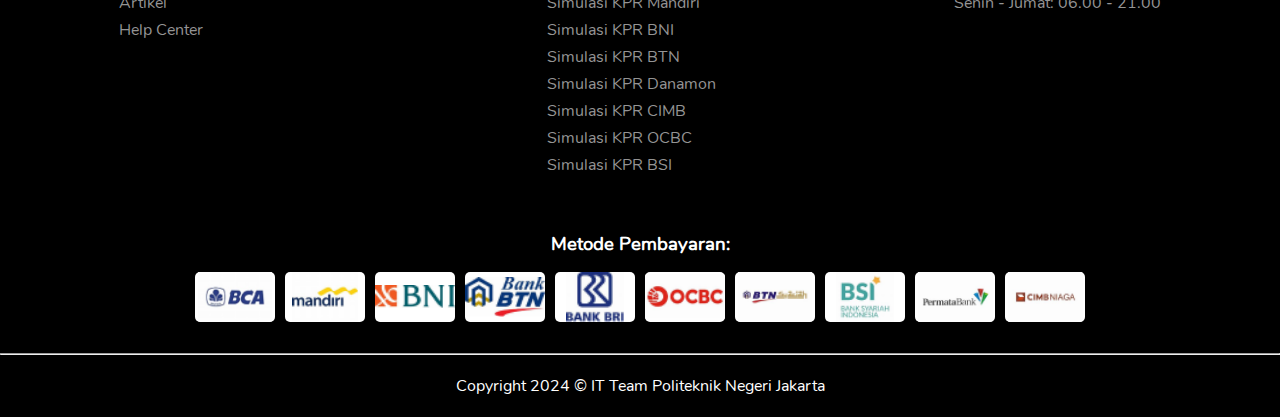
<file: perhitungankpr.html>
<!DOCTYPE html>
<html lang="en">
<head>
    <meta charset="UTF-8">
    <meta name="viewport" content="width=device-width, initial-scale=1.0">
    <title>Hitung KPR</title>
    <link rel="icon" type="image/png" href="assets/img/logo2.png">
    <link rel="stylesheet" href="hitung-style.css">
    <script src="main.js"></script>
</head>
<body>
    <section id="navbar">
        <div class="nav_bar">
            <div class="menu">
                <img src="assets/img/menu.png" alt="menu" width="40px" style="margin-bottom: 32px;">
                <img src="assets/img/logo2.png" alt="logo" width="90px" height="60px">
            </div>
            <div class="text">
                <h2>Perhitungan KPR</h2>
            </div>
            <button class="consult-button"><a href="https://wa.me/6285215350287?text=Halo%20saya%20tertarik%20dengan%20properti%20Anda">Konsultasi Sekarang</a></button>
        </div>
    </section>
    <section id="navigation">
        <h5><a href="index.html">Beranda</a></h5>
        <h5>></h5>
        <h5>Perhitungan KPR</h5>
    </section>
    <div class="text-calc">
        <h1>Simulasi KPR</h1>
        <p>Solusi terbaik untuk seluruh kebutuhan KPR anda. Hitung KPR mu sekarang juga!</p>
        <br>
        <div class="bank-partners">
            <p><b>Bank partner KPR :</b></p>
            <div>
                <div class="bank">
                    <a href="html/bca.html"><img src="assets/img/bca.png" alt="Bank Partners"></a>
                    <a href="html/mandiri.html"><img src="assets/img/mandiri.png" alt="Bank Partners"></a>
                    <a href="html/bni.html"><img src="assets/img/bni.png" alt="Bank Partners"></a>
                    <a href="html/btn.html"><img src="assets/img/btn.png" alt="Bank Partners"></a>
                    <a href="html/bri.html"><img src="assets/img/bri.png" alt="Bank Partners"></a>
                    <a href="html/permata.html"><img src="assets/img/permata.png" alt="Bank Partners"></a>
                    <a href="html/cimb.html"><img src="assets/img/cimb.png" alt="Bank Partners"></a>
                    <a href="html/ocbc.html"><img src="assets/img/ocbc.png" alt="Bank Partners"></a>
                    <a href="html/btn-syariah.html"><img src="assets/img/btnlagi.png" alt="Bank Partners"></a>
                    <a href="html/bsi.html"><img src="assets/img/bsi.png" alt="Bank Partners"></a>
                </div>
            </div>
        </div>
        <br>
        <div class="calc">
            <div class="form">
                <div class="container">
                    <h2>Kalkulator KPR</h2>
                    <p>Gunakan kalkulator ini untuk menghitung estimasi biaya KPR dari harga hunian :</p>
                    <div class="container-calc">
                        <div class="form-group">
                            <label for="bank-persen">Pilih Bank :</label>
                            <select id="bank-persen" required onchange="calculateKPR()">
                                <option value="0.11">BCA - 11%</option>
                                <option value="0.0255">Mandiri - 2.55%</option>
                                <option value="0.13">BNI - 13%</option>
                                <option value="0.0725">BTN - 7.25%</option>
                                <option value="0.0888">BRI - 8.88%</option>
                                <option value="0.0799">Permata - 7.99%</option>
                                <option value="0.0366">CIMB - 3.66%</option>
                                <option value="0.0725">OCBC - 7.25%</option>
                                <option value="0.0499">BTN - Syariah - 4.99%</option>
                                <option value="0.25">BSI - 2.5%</option>
                            </select>
                        </div>
                        <div class="form-group">
                            <label for="income">Pendapatan Pokok :</label>
                            <input type="number" id="income" required oninput="calculateKPR()" placeholder="per bulan">
                            <br>
                            <label>Pendapatan gabungan suami dan istri</label>
                          </div>
                          <div class="form-group">
                            <label for="otherLoans">Estimasi Cicilan Lain :</label>
                            <input type="number" id="otherLoans" required oninput="calculateKPR()" placeholder="per bulan">
                            <br>
                            <label>Misal cicilan kartu kredit, angsuran mobil, dsb</label>
                          </div>
                          <div class="form-group">
                            <label for="loanTenure">Lama Pinjaman :</label>
                            <input type="number" id="loanTenure" required oninput="calculateKPR()" placeholder="tahun">
                          </div>
                        </div>
                    <div class="result" id="result" style="display: none;">
                        <strong>Harga Properti yang Cocok: </strong><br><span id="propertyPrice"></span>
                        
                    <h6>*Harga di atas dihitung berdasarkan bunga bank, uang muka (DP) 20%, dan alokasi 50% dari pemasukan bersih Anda</h6>
                    </div>
                </div>
            </div>
        </div>
    </div>
    <div class="konten"></div>
    <section>
        <div class="prosedur">
            <div class="prosedur-title">
                <h1>Panduan Simulasi KPR untuk Wujudkan Rumah Impian</h1>
                <img src="assets/img/image 22.png" alt="" width="850px">
                <div class="prosedur-konten">
                    <h3>Serba Serbi dan Contoh Simulasi KPR</h3>
                    <p style="width: 850px; color: #515151;">Ingin mewujudkan mimpi memiliki rumah yang menawan? Ada banyak cara yang bisa kamu lakukan untuk mewujudkan impian tersebut. Salah satunya adalah mengajukan KPR atau Kredit Kepemilikan Rumah sehingga kamu bisa memiliki rumah meskipun budget belum mencukupi. <br><br>

                        Sebelum memutuskan untuk mengajukan kredit rumah, berikut Kania akan memberikan informasi panduan simulasi KPR yang harus kamu perhatikan agar proses pengajuan bisa lebih mudah dan cepat. Pada dasarnya, simulasi KPR ini menjadi salah satu sarana untuk kamu mendapatkan perkiraan biaya kredit hendak saat membeli rumah baru.
                        
                        <br><br>Dalam simulasi KPR, tentu kamu juga harus tahu mengenai serba-serbi KPR itu sendiri. Jadi, buat kamu yang berencana mengajukan kredit rumah, yuk simak informasi mengenai simulasi KPR berikut ini!
                    </p>
                    <br><br>
                    <h3>Apa itu KPR?</h3>
                    <p style="width: 850px; color: #515151;">Sebelum mengenal simulasi KPR, kamu harus mengetahui cara kerja dari kredit rumah yang satu ini. KPR atau Kredit Kepemilikan Rumah merupakan metode pembayaran alternatif yang memungkinkan kamu dapat memiliki rumah impian dengan cara cicilan. 
                        Dalam melakukan simulasi KPR, kamu pun harus memerhatikan sejumlah hal, mulai dari persyaratan apa saja yang diperlukan, besaran biaya uang muka yang harus dibayarkan, besaran cicilan tiap bulan, hingga jangka waktu cicilan.
                    </p>
                    <br><br>
                    <h3>Syarat pengajuan KPR</h3>
                    <p style="width: 850px; color: #515151;">Dalam memahami simulasi KPR, kamu juga wajib mengetahui persyaratan apa saja yang diperlukan dalam pengajuan KPR. Secara umum, bank konvensional memberlakukan syarat bahwa pengajuan KPR harus dilakukan oleh Warga Negara Indonesia, memenuhi batas usia, yakni di atas 18 – 21 tahun, dan maksimal usia saat kredit berakhir adalah 55 – 65 tahun. <br><br>

                        Saat menjalani simulasi KPR, pengajuan pun harus dilakukan dengan menunjukkan bukti penghasilan berupa slip gaji atau keterangan penghasilan, memenuhi persyaratan terkait asuransi, serta melampirkan sejumlah dokumen, seperti :
                    </p>
                    <ul>
                        <li>Kartu Tanda Penduduk (KTP)</li>
                        <li>Kartu Keluarga (KK)</li>
                        <li>Keterangan Penghasilan / Slip Gaji</li>
                        <li>NPWP</li>
                        <li>Akta Nikah (Jika Sudah Menikah)</li>
                        <li>Akta Pembebanan Hak Tanggungan</li>
                        <li>Salinan Sertifikat</li>
                        <li>Salinan JMB</li>
                    </ul>
                    <br><br>
                    <h3>Biaya Pengajuan KPR</h3>
                    <p style="width: 850px; color: #515151;">Biaya adalah hal penting lain yang harus kamu perhatikan saat melakukan simulasi KPR. Simulasi KPR terkait biaya ini mencakup beberapa hal, yaitu biaya notaris, biaya asuransi, biaya provisi dan administrasi, biaya appraisal, Bea Perolehan Hak Atas Tanah dan Bangunan, biaya pembuatan Akta Pemberian Hak Tanggungan, booking fee, serta biaya balik nama sertifikat.

                        <br><br>Sementara itu, perihal jumlah suku bunga dalam simulasi KPR berbeda di masing-masing bank. Namun, biasanya perbankan akan mematok bunga fixed sebesar 6 – 10% per tahun selama 1 hingga 5 tahun pertama, lalu bunga floating dengan jumlah yang tidak menentu, tergantung pergerakan pasar pada tahun berikutnya.
                        
                        <br><br>Dengan mengetahui simulasi KPR terkait biaya di atas, maka kamu pun memiliki gambaran keseluruhan mengenai berapa besar biaya yang harus kamu siapkan saat mengajukan KPR dan besaran cicilan yang harus dibayarkan setiap bulannya.</p>
                        <br><br>
                        <h3>Contoh Simulasi KPR</h3>
                        <p style="width: 850px; color: #515151;">Supaya kamu lebih paham, berikut Kania berikan contoh simulasi KPR. Misalnya, kamu ingin membeli rumah dengan pinjaman dana sebersar Rp 600 juta dan bunga fixed yang ditetapkan oleh bank terkait adalah 8,4% per tahun selama 5 tahun awal. Maka, besar bunga fixed per bulannya adalah 0,7%. Sementara itu, tenor atau jangka waktu angsuran yang disepakati dari pinjaman adalah 10 tahun atau 120 bulan.

                            <br><br>Nah, dari sini kamu bisa menghitung cicilan pokok dengan membagi besaran pinjaman dana dengan lamanya tenor dalam hitungan bulan. Berarti, cicilan pokoknya adalah Rp 600.000.000 : 120 bulan = Rp 5.000.000 per bulan.
                            
                            <br><br>Sementara itu, nominal bunga KPR bisa kamu dapatkan dengan mengalikan besaran pinjaman dana dengan bunga fixed per bulannya. Jadi, Rp 600.000.000 x 0,7% = Rp 4.200.000 per bulan. Setelah itu, jumlahkan besaran biaya cicilan pokok dengan nominal bunga KPR (Rp 5.000.000 + Rp 4.200.000). Dengan demikian, cicilan per bulannya dalam 5 tahun pertama adalah Rp 9.200.000.
                            
                            <br><br>Saat suku bunga fixed sudah berakhir, cicilan akan dilanjutkan dengan suku bunga mengambang (floating) yang besarannya tidak menentu karena mengikuti pergerakan suku bunga pasar saat itu. Dengan demikian, biaya cicilannya akan berbeda dengan 5 tahun pertama.
                        </p>
                        <br><br>
                        <section>
                            <h2 style="text-align: center; font-size: 40px;">FAQ</h2>
                            <div class="faq">
                              <details>
                                <summary>Apa perbedaan KPR Syariah dan KPR Konvensional?</summary>
                                <div class="answer">
                                  <p>Perbedaan KPR Syariah dan KPR Konvensional terletak pada proses transaksi dan beban bunganya. KPR Syariah melakukan transaksi menggunakan barang berupa rumah itu sendiri dengan mengadaptasi prinsip akad Murabahah sehingga akan terbebas dari beban bunga dan riba. Sementara itu, transaksi KPR Konvensional menggunakan uang dan tidak terbebas dari beban bunga serta syarat dan ketentuan angsuran ditentukan oleh pihak bank yang memberikan kredit.</p>
                                </div>
                              </details>
                            </div>
                            
                            <div class="faq">
                              <details>
                                <summary>Berapa harga rumah di Green Cilodong?</summary>
                                <div class="answer">
                                  <p>Harga rumah di Green Cilodong berkisar di 800 Juta - 1.4M</p>
                                </div>
                              </details>
                            </div>
                            
                            <div class="faq">
                              <details>
                                <summary>Berapa luas tanah Green Cilodong?</summary>
                                <div class="answer">
                                  <p>Luas tanah Green Cilodong per 1 properti 110m2</p>
                                </div>
                              </details>
                            </div>
                        </section>
                        <br><br>
                </div>
            </div>
        </div>
    </section>
    <footer>
        <div class="footer-container">
            <div class="footer-section">
                <h3>CasaNexa</h3>
                <ul>
                    <li><a href="#">Tentang Kami</a></li>
                    <li><a href="#">Kebijakan Privasi</a></li>
                    <li><a href="#">Artikel</a></li>
                    <li><a href="#">Help Center</a></li>
                </ul>
            </div>
            <div class="footer-section" style="margin-left: 80px;">
                <h3>Properti</h3>
                <ul>
                    <li><a href="#">Simulasi KPR</a></li>
                    <li><a href="#">Simulasi KPR BCA</a></li>
                    <li><a href="#">Simulasi KPR Mandiri</a></li>
                    <li><a href="#">Simulasi KPR BNI</a></li>
                    <li><a href="#">Simulasi KPR BTN</a></li>
                    <li><a href="#">Simulasi KPR Danamon</a></li>
                    <li><a href="#">Simulasi KPR CIMB</a></li>
                    <li><a href="#">Simulasi KPR OCBC</a></li>
                    <li><a href="#">Simulasi KPR BSI</a></li>
                </ul>
            </div>
            <div class="footer-section">
                <h3>Kontak Kami</h3>
                <ul>
                    <li>(021) xxx xxx</li>
                    <li>casanexa@gmail.com</li>
                    <li>Senin - Jumat: 06.00 - 21.00</li>
                </ul>
            </div>
        </div>
        <div class="payment-methods">
            <h3>Metode Pembayaran:</h3>
            <ul>
                <li><img src="assets/img/bca.png" alt="BCA"></li>
                <li><img src="assets/img/mandiri.png" alt="Mandiri"></li>
                <li><img src="assets/img/bni.png" alt="BNI"></li>
                <li><img src="assets/img/btn.png" alt="BTN"></li>
                <li><img src="assets/img/bri.png" alt="BRI"></li>
                <li><img src="assets/img/ocbc.png" alt="OCBC"></li>
                <li><img src="assets/img/btnlagi.png" alt="BTN LAGI"></li>
                <li><img src="assets/img/bsi.png" alt="BSI"></li>
                <li><img src="assets/img/permata.png" alt="PERMATA"></li>
                <li><img src="assets/img/cimb.png" alt="CIMB"></li>
            </ul>
        </div>
        <hr>
        <div class="footer-bottom">
            <p>Copyright 2024 &copy; IT Team Politeknik Negeri Jakarta</p>
        </div>
    </footer>
</body>
</html>
</file>
<file: style.css>
@font-face {
    font-family: Nunito-reg;
    src: url(assets/font/Nunito-Regular.ttf);
}

html{
    font-family: Nunito-reg;
}

/* buat elemen html */
* {
    margin: 0;
    padding: 0;
    box-sizing: border-box;
}
 /* disini untuk mengatur untuk tampilan 2 gambar */
.kiri{
    display: flex;
}
/*
.kanan{
    display: flex;
    width: 80px;
    height: 80px;
} */

nav{
    display: flex;
    background-color: black;
    width: 100%;
    justify-content:space-between;
}
/* sampai disini */
/* disini dilanjut dengan menu cn dll */
.nav_bar{
    background-color: black;
    padding: 5px 5px;
    display: flex;
    justify-content: space-between;
    align-items: center;
    gap: 10px;
}

nav ul {
    list-style: none;
    margin: 0;
    padding: 0;
    display: flex;
    gap: 15px;
}

nav ul li a{
    color: white;
    text-decoration: none;
}


.dropdown-content {
    display: none;
    position: absolute;
    background-color: #f9f9f9;
    min-width: 160px;
    box-shadow: 0px 8px 16px 0px rgba(0,0,0,0.2);
    z-index: 1000;
}

.dropdown-content a {
    color: black;
    padding: 12px 16px;
    text-decoration: none;
    display: block;
}

.dropdown-content a:hover {
    background-color: #f1f1f1;
}

.dropdown:hover .dropdown-content {
    display: block;
}


.consult-button {
    background-color: #ff0000;
    color: #fff;
    border: none;
    padding: 10px 20px;
    cursor: pointer;
    width: 200px;
    height: 45px;
    transition: box-shadow 0.3s, transform 0.3s;
}

.consult-button:hover{
    box-shadow: 0 4px 8px rgba(0,0,0,0.2);
    transform: translateY(-3px);
}

.ad-apps{
    transition: box-shadow 0.3s, transform 0.3s;
}

.ad-apps:hover{
    box-shadow: 0 4px 8px rgba(0,0,0,0.2);
    transform: translateY(-3px);
}
/* sampai sini */
/* disini untuk pencarian */
.konten{
    display: flex;
    background-image: url(assets/img/Group\ 1.png);
    background-position: center;
    background-size: cover;
    height: 60vh;
    display: flex;
    align-items: center;
    flex-direction: column;
    justify-content: center;
}

.konten h1{
    color: white;
    font-size: 50px;
}

.konten p{
    color: white;
    font-size: 25px;
}

.kotakputih{
    background-color: white;
    border-radius: 6px;
    margin-top: 10px;
    padding: 10px 18px;
    width: 600px;
}

button{
    padding: 8px;
    background-color: #ff0000;
    border-radius: 6px;
    width: 200px;
    transition: box-shadow 0.3s, transform 0.3s;
}

button:hover{
    box-shadow: 0 4px 8px rgba(0,0,0,0.5);
    transform: translateY(-3px);
}

.dropdown{
    display: flex;
    padding: 10px;
}

.dropdown select{
    margin-right: 30px;
}

.bold{
    font-weight: bold;
}

.text{
    text-align: justify;
    padding: 0px 8px;
}
/* selesai sampai disni */
/* lanjut isi detail */
.promotions {
    display: flex;
    justify-content: center;
    padding: 20px;
    background-color: #fff;
}

.promo-item {
    text-align: center;
    padding: 10px;
    border: 1px solid #ccc;
    width: 25%;
    display: flex;
    border-radius: 8px;
    margin: 5px;
}

.kpr-calculator {
    background-image: url(assets/img/dalam.png);
    border-radius: 8px;
    margin: auto;
    justify-content: center;
    width: 72%;
}

.calc{
    padding: 70px;
    justify-content: center;
    display: flex;
    column-gap: 50px;
}

.calc-detail{
    background-color: white;
    width: 400px;
    height: 200px;
    border-radius: 8px;
}

.calc-text{
    margin: 30px;
}

.calc-text h2{
    font-size: 30px;
}

.calc-text p{
    color: #515151;
    font-size: 18px;
}

.calc-text button a{
    text-decoration: none;
    color: white;
}

.calculate-button {
    background-color: #ff0000;
    color: #fff;
    border: none;
    padding: 10px 20px;
    cursor: pointer;
    margin-top: 20px;
    font-size: 15px;
    width: 250px;
}

.bank-partners {
    margin-top: 20px;
}

.bank-partners h3{
    margin-bottom: 10px;
}

.bank{
    display: grid;
    grid-template-columns: 20% 20%  20% 20% 20%;
    grid-template-rows: 20% 20%;
    row-gap: 30px;
    column-gap: 6px;
    transition: transform 0.3s;
}

.bank img{
    transition: transform 0.3s;
}

.bank img:hover{
    transform: translateY(-5px);
}

.bank-partners img{
    background-color: white;
    border-radius: 5px;
    width: 80px;
    height: 50px;
    object-fit: contain;
}

.property-list {
    display: flex;
    flex-wrap: wrap;
    justify-content: center;
    padding: 20px;
    gap: 32px;
}

.property-list a{
    text-decoration: none;
    color: black;
}

.isi{
    background-color: #f4f4f4;
    display: flex;
    flex-direction: column;
    align-items: center;
}

.property-item {
    width: 200px;
    margin: 10px;    background-color: #fff;
    padding: 20px;
    border: 1px solid black;
    border-radius: 8px;
    transition: transform 0.3s;
}

.property-item:hover{
    transform: translateY(-10px);
}

.property-item .text-detail{ 
    font-size: 10px;
    color: #515151;
}

.property-item img {
    width: 100%;
    height: auto;
}

.view-more-button {
    background-color: #ffcc00;
    color: white;
    border: none;
    cursor: pointer;
    margin-bottom: 20px;
    width: 1210px;
    height: 45px;
    font-size: 15px;
    font-family: Nunito-reg;
    transition: box-shadow 0.3s, transform 0.3s;
}

.view-more-button:hover{
    box-shadow: 0 4px 8px rgba(0,0,0,0.5);
    transform: translateY(-3px);
}

header nav ul li {
    display: inline;
}

header nav ul li a {
    color: #fff;
    text-decoration: none;
}

.consult-button {
    background-color: #FF0000;
    color: #fff;
    border: none;
    padding: 10px 20px;
    cursor: pointer;
}

.consult-button a{
    color: white;
    text-decoration: none;
}

.ad-apps{
    font-family: Nunito-reg;
    text-decoration: none;
    color: white;
    width: 150px;
    cursor: pointer;
    font-size: 15px;
}

.ad-apps a{
    color: white;
    text-decoration: none;
}

.search-section {
    text-align: center;
    padding: 40px 20px;
    background-color: #f4f4f4;
}

.search-section h1 {
    margin: 0;
}

.search-bar {
    margin-bottom: 6px;

}

.search-suggestions {
    position: absolute;
    border: 1px solid #ddd;
    border-radius: 5px;
    background-color: #fff;
    max-height: 200px;
    overflow-y: auto;
    z-index: 1000;
    display: none;
    width: 560px;
}

.search-suggestion-item {
    padding: 10px;
    cursor: pointer;
}

.search-suggestion-item:hover {
    background-color: #f0f0f0;
}

select{
    border: none;
}

.search-bar input {
    font-family: Nunito-reg;
    padding: 10px;
    width: 560px;
    border-radius: 6px;
    border-color: #ccc;
    color: black;
}


.with-icon{
    font-family: Nunito-reg;

}

/* selesai disini */
/* disini untuk footer */
footer {
    background-color: #000;
    color: #fff;
    padding: 20px 0;
    width: 100%;
}

.footer-container {
    display: flex;
    flex-wrap: wrap;
    padding: 20px 0;
    justify-content: space-around;
}

.footer-section {
    margin: 10px;
}

.footer-section h3 {
    margin-bottom: 10px;
    color: #fff;
}

.footer-section ul {
    list-style: none;
    padding: 0;
}

.footer-section ul li {
    margin: 5px 0;
    color: #949494;
}

.footer-section ul li a {
    color: #fff;
    text-decoration: none;
    color: #949494;
}

.footer-section ul li a:hover {
    text-decoration: underline;
}

.payment-methods {
    margin: 20px 0;
}

.payment-methods h3 {
    margin-bottom: 10px;
    text-align: center;
}

.payment-methods ul {
    list-style: none;
    padding: 0;
    display: flex;
    justify-content: center;
    flex-wrap: wrap;
}

.payment-methods ul li {
    margin: 5px;
}

.payment-methods ul li img {
    height: 40px;
    background-color: white;
    border-radius: 5px;
    width: 80px;
    height: 50px;
    object-fit: contain;
}

.footer-bottom {
    margin-top: 20px;
    text-align: center;
}

.promo-card {
    position: fixed;
    top: 50%;
    left: 50%;
    transform: translate(-50%, -50%) scale(0);
    width: 300px;
    background-color: #fff;
    border-radius: 8px;
    box-shadow: 0 4px 8px rgba(0,0,0,0.1);
    display: none; /* Awalnya disembunyikan */
    z-index: 1000;
    transition: transform 0.3s ease-in-out;
    animation: none;
  }

  .promo-card.show {
    display: block;
    animation: showPromo 0.3s forwards;
  }

  .promo-card.hide {
    animation: hidePromo 0.3s forwards;
  }

  .promo-card img {
    width: 100%;
    border-radius: 8px 8px 0 0;
  }

  .close-btn {
    position: absolute;
    top: 10px;
    right: 10px;
    width: 24px;
    height: 24px;
    background: transparent;
    border: none;
    cursor: pointer;
    font-size: 24px;
    line-height: 24px;
    color: #333;
  }

  .close-btn:before {
    content: '\00d7'; /* Karakter Unicode untuk ikon silang */
  }

  .overlay {
    position: fixed;
    top: 0;
    left: 0;
    width: 100%;
    height: 100%;
    background: rgba(0, 0, 0, 0.5);
    display: none; /* Awalnya disembunyikan */
    z-index: 999;
    opacity: 0;
    transition: opacity 0.3s ease-in-out;
  }

  .overlay.show {
    display: block;
    opacity: 1;
  }

  .overlay.hide {
    opacity: 0;
  }

  @keyframes showPromo {
    from {
      transform: translate(-50%, -50%) scale(0);
    }
    to {
      transform: translate(-50%, -50%) scale(1);
    }
  }

  @keyframes hidePromo {
    from {
      transform: translate(-50%, -50%) scale(1);
    }
    to {
      transform: translate(-50%, -50%) scale(0);
    }
  }

/* CSS existing styles */

/* Tambahkan di bagian bawah file CSS */
@media (max-width: 768px) {
    .nav_bar {
        flex-direction: column;
    }

    .konten {
        height: auto;
        padding: 20px;
    }

    .konten h1 {
        font-size: 30px;
    }

    .konten p {
        font-size: 18px;
    }

    .kotakputih {
        width: 90%;
    }

    .calc {
        flex-direction: column;
        align-items: center;
    }

    .calc-detail {
        width: 90%;
    }

    .property-list {
        flex-direction: column;
        align-items: center;
    }

    .property-item {
        width: 90%;
    }

    .bank {
        grid-template-columns: repeat(2, 1fr);
    }

    .view-more-button {
        width: 90%;
    }

    footer .footer-container {
        flex-direction: column;
        align-items: center;
    }
}

@media (max-width: 480px) {
    .konten h1 {
        font-size: 24px;
    }

    .konten p {
        font-size: 16px;
    }

    .kotakputih {
        width: 95%;
    }

    .calc-detail {
        width: 95%;
    }

    .property-item {
        width: 95%;
    }

    .view-more-button {
        width: 95%;
    }
}
</file>
<file: admin.css>
@font-face {
    font-family: Nunito-reg;
    src: url(assets/font/Nunito-Regular.ttf);
}

html {
    font-family: Nunito-reg;
}

* {
    margin: 0;
    padding: 0;
    box-sizing: border-box;
}

body{
    background-color: black;
    color: white;
}

#navbar{
    border-bottom: 1px solid #ff0000;
    font-family: Nunito-reg;
}

nav {
    display: flex;
    background-color: black;
    width: 100%;
    justify-content: space-between;
}

.nav_bar {
    background-color: black;
    padding: 5px 5px;
    display: flex;
    justify-content: space-between;
    align-items: center;
}

.menu img {
    margin: 20px;
    margin-right: 5px;
}

.text h2 {
    color: white;
    text-decoration: none;
}

#navbar ul {
    list-style: none;
    display: flex;
    gap: 15px;
}

#navbar ul li {
    position: relative;
}

#navbar ul li a {
    color: white;
    text-decoration: none;
    padding: 10px 20px;
    display: block;
    font-family: Nuito-reg;
}

.dropdown-content {
    display: none;
    position: absolute;
    background-color: #ff0000;
    min-width: 160px;
    box-shadow: 0px 8px 16px 0px rgba(0,0,0,0.2);
    z-index: 1000;
}

.dropdown-content a {
    color: black;
    padding: 12px 16px;
    text-decoration: none;
    display: block;
}

.dropdown-content a:hover {
    box-shadow: 10px 10px 5px 3px rgba(0, 0, 0, 0.5);
}

.dropdown:hover .dropdown-content {
    display: block;
}

.konten{
    row-gap: 50px;
    display: flex;
    flex-direction: column;
}

.konten h2{
    text-align: center;
    font-size: 40px;
    margin-top: 50px;
}

.konten-table{
    margin: 50px;
}

.konten-table h4{
    margin-bottom: 20px;
}

table {
    width: 100%;
    border-collapse: collapse;
}

th, td {
    border: 1px solid #ddd;
    padding: 8px;
    text-align: left;
}

th {
    background-color: #ff0000;
}

tr:hover {
    box-shadow: 10px 10px 5px 3px rgba(0, 0, 0, 0.5);
}
</file>
<file: form-style.css>
@font-face {
    font-family: Nunito-reg;
    src: url(assets/font/Nunito-Regular.ttf);
}

html{
    font-family: Nunito-reg;
}

*{
    padding: 0;
    margin: 0;
}

nav {
    display: flex;
    background-color: black;
    width: 100%;
    justify-content: space-between;
}

.nav_bar {
    background-color: black;
    padding: 5px 5px;
    display: flex;
    justify-content: space-between;
    align-items: center;
}

.menu img {
    margin: 20px;
    margin-right: 5px;
}

.text h2 {
    color: white;
    text-decoration: none;
}

.consult-button {
    background-color: #ff0000;
    color: #fff;
    border: none;
    padding: 10px 20px;
    cursor: pointer;
    margin-right: 20px;
    border-radius: 6px;
    width: 200px;
    height: 45px;
}

.consult-button a{
    color: white;
    text-decoration: none;
}

#navigation {
    display: flex;
    gap: 20px;
    padding: 20px;
    font-size: 20px;
}

#navigation h5 a{
    color: black;
    text-decoration: none;
}

.konten{
    margin: 30px;
    text-align: center;
}

.konten h2{
    color: white;
    font-size: 70px;
    width: 48rem;
    margin-bottom: 10px;
}

.konten h4{
    color: white;
    font-size: 30px;
    width: 48rem;
    margin-bottom: 20px;
}

.konten h5{
    color: white;
    font-size: 20px;
}

#container-konten{
    display: flex;
    justify-content: center;
    background-image: url(assets/img/Group\ 4.png);
}

.container{
    justify-content: center;
    display: flex;
    padding: 20px;
}

.card{
    margin: 20px;
    background-color: white;
    width: 200px;
    border-radius: 20px;
}

.card button{
    background-color: white;
    border: none;
}

.card .text-card{
    padding: 20px;
}

.text-card h5{
    color: black;
    margin-bottom: none;
    text-decoration: none;
    font-size: 15px;
}

.view-more{
    border: 1px solid white;
    padding: 10px;
    width: 48rem;
    border-radius: 8px;
}

.question h6{
    margin-top: 25px;
    color: white;
    font-size: 15px;
}

.question a{
    color: white;

}

.form-container{
    align-items: center;
    display: flex;
    flex-direction: column;
    margin-top: 4rem;
}

.form-container h3{
    color: #949494;
}

#myForm{
    font-family: Nunito-reg;
    display: flex;
    flex-direction: column;
    margin: 30px;
}

.form-detail input{
    width: 400px;
    height: 50px;
}

#myForm .form-detail{
    display: flex;
    flex-direction: column;
    margin: 10px;
}

.check{
    display: flex;
    align-items: start;
}

.check-input{
    margin-left: 10px;
    margin-right: 20px;
    width: 20px;
    height: 20px;
}

.check label{
    width: 360px;
}

.popup {
    overflow-y: scroll;
    display: none;
    position: fixed;
    left: 50%;
    top: 50%;
    transform: translate(-50%, -50%);
    border: 1px solid #ccc;
    background-color: #fff;
    border-radius: 10px;
    width: 500px;
    height: 700px;
    padding: 20px;
    box-shadow: 0 2px 10px rgba(0,0,0,0.1);
    z-index: 1000;
}

.popup-overlay {
    display: none;
    position: fixed;
    top: 0;
    left: 0;
    width: 100%;
    height: 100%;
    background: rgba(0,0,0,0.5);
    z-index: 999;
}

.close-btn {
    float: right;
    background: #ff0000;
    color: #fff;
    border: none;
    padding: 5px 10px;
    cursor: pointer;
    border-radius: 80%;
}

.submit{
    display: flex;
    justify-content: center;
}

.btn-submit{
    width: 300px;
    height: 50px;
    margin: 20px;
    border: none;
    background-color: #ffcc00;
    border-radius: 8px;
}

footer {
    background-color: #000;
    color: #fff;
    padding: 20px 0;
    width: 100%;
}

.footer-container {
    display: flex;
    flex-wrap: wrap;
    padding: 20px 0;
    justify-content: space-around;
}

.footer-section {
    margin: 10px;
}

.footer-section h3 {
    margin-bottom: 10px;
    color: #fff;
}

.footer-section ul {
    list-style: none;
    padding: 0;
}

.footer-section ul li {
    margin: 5px 0;
    color: #949494;
}

.footer-section ul li a {
    color: #fff;
    text-decoration: none;
    color: #949494;
}

.footer-section ul li a:hover {
    text-decoration: underline;
}

.payment-methods {
    margin: 20px 0;
}

.payment-methods h3 {
    margin-bottom: 10px;
    text-align: center;
}

.payment-methods ul {
    list-style: none;
    padding: 0;
    display: flex;
    justify-content: center;
    flex-wrap: wrap;
}

.payment-methods ul li {
    margin: 5px;
}

.payment-methods ul li img {
    height: 40px;
    background-color: white;
    border-radius: 5px;
    width: 80px;
    height: 50px;
    object-fit: contain;
}

.footer-bottom {
    margin-top: 20px;
    text-align: center;
}
</file>
<file: login-style.css>
/* styles.css */
body {
    margin: 0;
    padding: 0;
    display: flex;
    justify-content: center;
    align-items: center;
    height: 100vh;
    background-color: #222;
    font-family: 'Roboto', sans-serif;
}

.login-container {
    background-color: black;
    padding: 40px;
    border-radius: 8px;
    box-shadow: 0 4px 10px rgba(0, 0, 0, 0.2);
    text-align: center;
    width: 320px;
    transition: transform 0.3s;
}

.login-container:hover{
    transform: translateY(-5px);
}

.login-container h2 {
    color: #FF0000;
    font-weight: 700;
    margin-bottom: 30px;
}

.input-group {
    margin-bottom: 20px;
    text-align: left;
}

.input-group label {
    color: #ddd;
    display: block;
    margin-bottom: 8px;
    font-weight: 700;
}

.input-group input {
    width: calc(100% - 24px);
    padding: 10px;
    border: 1px solid #333;
    border-radius: 4px;
    background-color: #333;
    color: #ddd;
    font-family: 'Roboto', sans-serif;
    font-size: 16px;
}

button {
    width: 100%;
    padding: 12px;
    background-color: #FF4343;
    border: none;
    border-radius: 4px;
    color: #fff;
    font-size: 16px;
    font-weight: 700;
    cursor: pointer;
    transition: background-color 0.3s ease;
}

button:hover {
    background-color: #ff0000;
}

.extra-links {
    margin-top: 20px;
    color: #ccc;
}

.extra-links a {
    color: #FF4343;
    text-decoration: none;
    margin: 0 10px;
}

.extra-links a:hover {
    text-decoration: underline;
}
</file>
<file: hitung-style.css>
@font-face {
    font-family: Nunito-reg;
    src: url(assets/font/Nunito-Regular.ttf);
}

html {
    font-family: Nunito-reg;
}

* {
    margin: 0;
    padding: 0;
    box-sizing: border-box;
}

nav {
    display: flex;
    background-color: black;
    width: 100%;
    justify-content: space-between;
}

.nav_bar {
    background-color: black;
    padding: 5px 5px;
    display: flex;
    justify-content: space-between;
    align-items: center;
}

.menu img {
    margin: 20px;
    margin-right: 5px;
}

.text h2 {
    color: white;
    text-decoration: none;
}

.consult-button {
    background-color: #ff0000;
    color: #fff;
    border: none;
    padding: 10px 20px;
    cursor: pointer;
    margin-right: 20px;
    border-radius: 6px;
    width: 200px;
    height: 45px;
}

.consult-button a{
    color: white;
    text-decoration: none;
}

#navigation {
    display: flex;
    gap: 20px;
    padding: 20px;
    font-size: 20px;
}

#navigation h5 a{
    color: black;
    text-decoration: none;
}

.konten{
    background-image: url(assets/img/Component\ 12.png);
    background-position: center;
    background-size: cover;
    height: 20rem;
}

.text-calc{
    position: absolute;
    color: black;
    top: 25%;
    left: 20%;
}

.bank{
    row-gap: 30px;
    column-gap: 6px;
    transition: transform 0.3s;
}

.bank img{
    transition: transform 0.3s;
}

.bank img:hover{
    transform: translateY(-5px);
}

.bank-partners img{
    background-color: white;
    border-radius: 5px;
    width: 60px;
    height: 30px;
    object-fit: contain;
}

.container {
    max-width: 1000px;
    margin: 0 auto;
    padding: 20px;
    border: 1px solid #ccc;
    border-radius: 10px;
    box-shadow: 0 2px 4px rgba(0,0,0,0.1);
    background-color: white;
  }

.container-calc{
    display: flex;
    gap: 20px;
}

.prosedur{
  display: flex;
  justify-content: center;
}

.prosedur-title{
  margin-top: 150px;
}

.prosedur-title h1{
  text-align: center;
  margin-bottom: 20px;
}

.prosedur-konten{
  margin-top: 5px;
}

.prosedur-konten h3{
  margin-bottom: 5px;
}

.prosedur-konten ul li{
  color: #515151;
}

.form-group {
  font-family: Nunito-reg;
  margin-bottom: 15px;
}
.form-group label {
  margin-bottom: 5px;
  font-size: 12px;
}
.form-group input {
  font-family: Nunito-reg;
  width: calc(100% - 22px);
  padding: 10px;
  border: none;
  outline: none;
  border-bottom: 1px solid black;
  font-size: 16px;
  width: 200px;
}

.form-group input::placeholder{
    text-align: end;
}

.form-group input[type="number"] {
  -moz-appearance: textfield;
}
.form-group input::-webkit-outer-spin-button,
.form-group input::-webkit-inner-spin-button {
  -webkit-appearance: none;
  margin: 0;
}
.form-group button {
  display: inline-block;
  width: 100%;
  padding: 10px;
  font-size: 18px;
  color: black;
  background-color: #007bff;
  border: none;
  border-radius: 5px;
  cursor: pointer;
}
.form-group button:hover {
  background-color: #0056b3;
}

.form-group select{
  font-family: Nunito-reg;
  width: calc(100% - 22px);
  padding: 10px;
  border: none;
  outline: none;
  border-bottom: 1px solid black;
  font-size: 16px;
  width: 200px;
}

.result {
  margin-top: 20px;
  padding: 10px;
  border: 1px solid white;
  border-radius: 5px;
  background-color: #e7f1ff;
  color: black;
  text-align: center;
}
.result span{
  font-size: 40px;
  font-family: Nunito-reg;
}

.faq {
  background-color: #fff;
  margin-bottom: 15px;
  padding: 15px;
  border-bottom: 1px solid black;
  width: 800px;
}

.answer {
  color: #666;
  font-size: 15px;
}

footer {
  background-color: #000;
  color: #fff;
  padding: 20px 0;
  width: 100%;
}

.footer-container {
  display: flex;
  flex-wrap: wrap;
  padding: 20px 0;
  justify-content: space-around;
}

.footer-section {
  margin: 10px;
}

.footer-section h3 {
  margin-bottom: 10px;
  color: #fff;
}

.footer-section ul {
  list-style: none;
  padding: 0;
}

.footer-section ul li {
  margin: 5px 0;
  color: #949494;
}

.footer-section ul li a {
  color: #fff;
  text-decoration: none;
  color: #949494;
}

.footer-section ul li a:hover {
  text-decoration: underline;
}

.payment-methods {
  margin: 20px 0;
}

.payment-methods h3 {
  margin-bottom: 10px;
  text-align: center;
}

.payment-methods ul {
  list-style: none;
  padding: 0;
  display: flex;
  justify-content: center;
  flex-wrap: wrap;
}

.payment-methods ul li {
  margin: 5px;
}

.payment-methods ul li img {
  height: 40px;
  background-color: white;
  border-radius: 5px;
  width: 80px;
  height: 50px;
  object-fit: contain;
}

.footer-bottom {
  margin-top: 20px;
  text-align: center;
}
</file>
